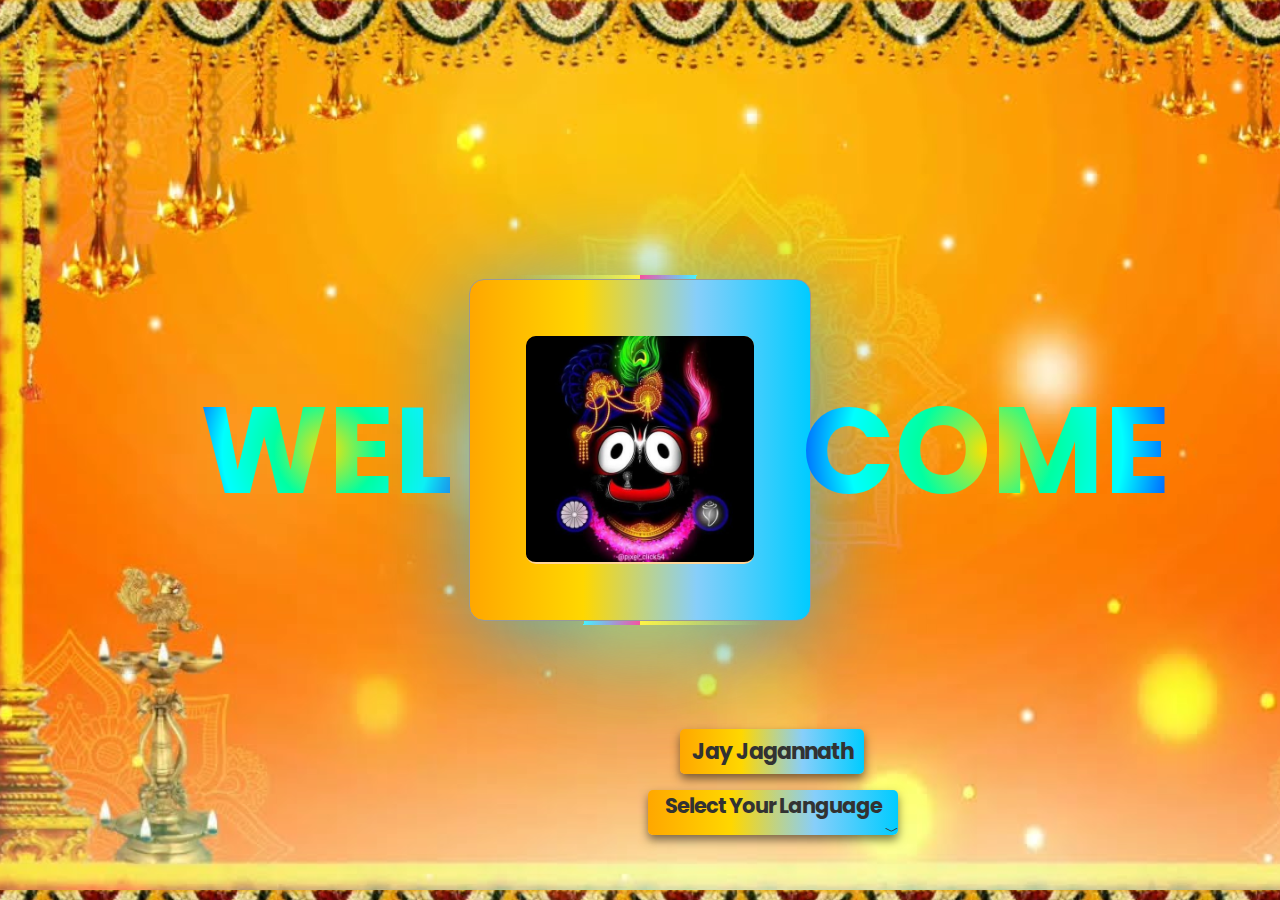
<file: index.html>
<!DOCTYPE html>
<html lang="en">
<head>
  <meta charset="UTF-8" />
  <meta name="viewport" content="width=device-width, initial-scale=1.0" />
  <title>Jay Jagannath</title>
  <link rel="stylesheet" href="web1.css" />
</head>
<body background="jaga2.png">
  <header class="h1"><h1>WEL</h1></header>

  <div class="box">
    <div class="boxinside">
      <img src="jaga1.jpg" alt="Jagannath" />
    </div>
  </div>

  <button class="button" id="startButton"><h1>Jay Jagannath</h1></button>
  <div id="flowerContainer"></div>

  <button class="select">
    <label for="touch">
      <span><h2>Select Your Language</h2></span>
    </label>
    <input type="checkbox" id="touch" />
    <ul class="slide">
      <li><a href="web4.html">ଓଡ଼ିଆ</a></li>
      <li><a href="web3.html">हिंदी</a></li>
      <li><a href="web2.html">English</a></li>
    </ul>
  </button>

  <header class="h2"><h1>COME</h1></header>

  <script>
    // Orientation alert for mobile portrait
    window.addEventListener("load", () => {
      if (window.innerHeight > window.innerWidth) {
        alert("For best experience, please rotate your phone to landscape mode.");
      }
    });

    // Flower animation
    const flowerContainer = document.getElementById("flowerContainer");
    const startButton = document.getElementById("startButton");
    const flowers = ["🌸", "🌺", "💮", "🏵️"];

    startButton.addEventListener("click", () => {
      for (let i = 0; i < 40; i++) {
        const flower = document.createElement("div");
        flower.classList.add("flower");
        flower.innerText = flowers[Math.floor(Math.random() * flowers.length)];
        flower.style.left = Math.random() * 100 + "vw";
        flower.style.animationDuration = 3 + Math.random() * 2 + "s";
        flower.style.fontSize = 24 + Math.random() * 20 + "px";
        flowerContainer.appendChild(flower);

        setTimeout(() => flower.remove(), 6000);
      }
    });
  </script>
</body>
</html>
</file>
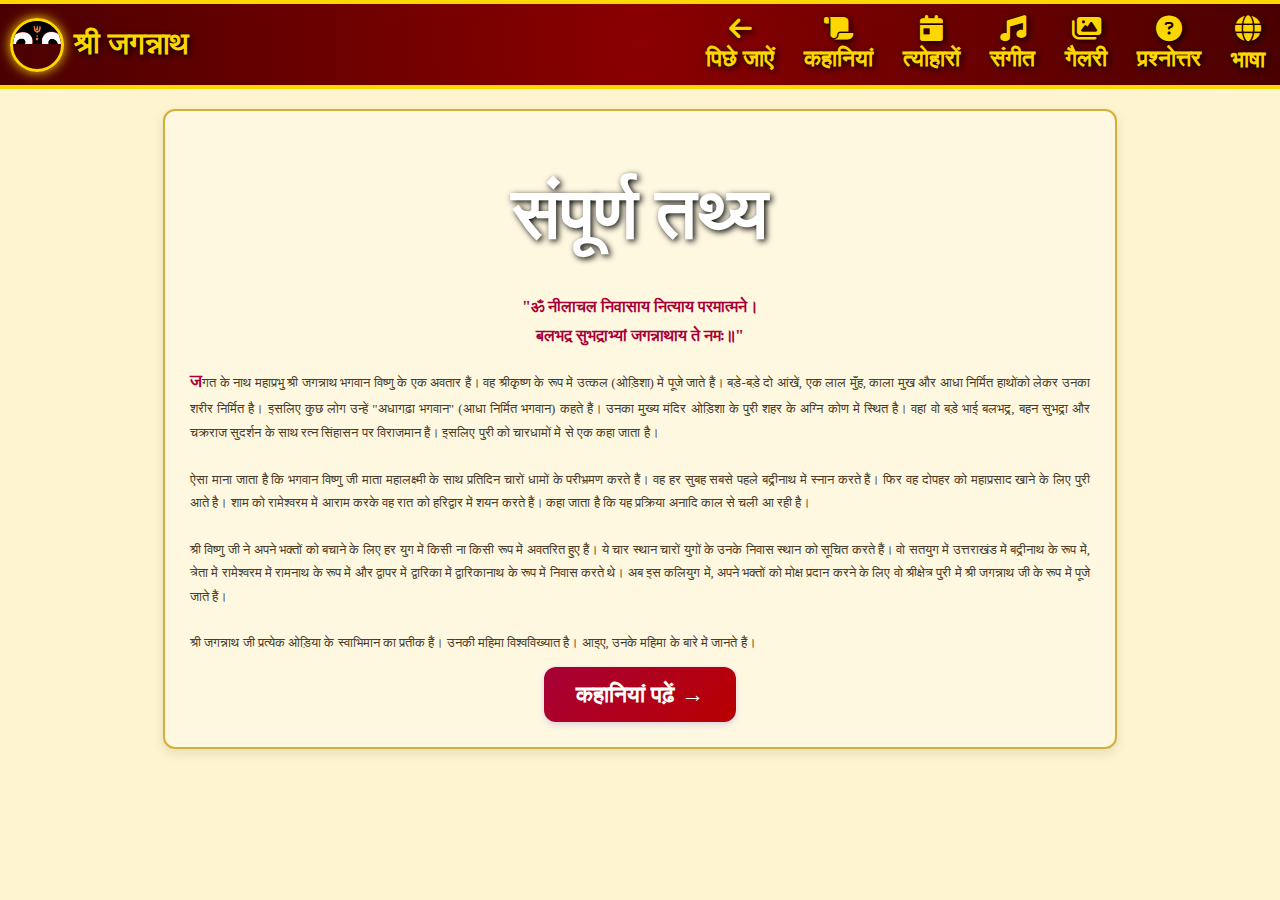
<file: web10.html>
<!DOCTYPE html>
<html>
    <head>
        <title>10th Web</title>
        <style>

            * {
  -webkit-tap-highlight-color: transparent;
}

        body {
            margin: 0;
            font-family:Cambria, Cochin, Georgia, Times, 'Times New Roman';
            background-color: #fff4d0;
            color: #333;
            padding: 0;
            height: 100%;
        }

        .about-section h1 {
            background-size: cover;
            background-position: center;
            height: 61px;
            display: flex;
            flex-direction: column;
            justify-content: center;
            align-items: center;
            color: rgb(255, 255, 255);
            text-shadow: 2px 2px 5px #000000;
            font-size: 4em;
            text-shadow: 2px 2px 6px #000;  
        }
    </style>
    </head>
    <center><body>

<link rel="stylesheet" href="https://cdnjs.cloudflare.com/ajax/libs/font-awesome/6.4.0/css/all.min.css">
         <nav class="golden-navbar">
          <div class="left-section">
            <img src="jaga3.png" alt="Jagannath Logo" class="logo">
            <span class="logo-text">श्री जगन्नाथ</span>
          </div>
          <ul class="right-section">
            <li><a href="web4.html"><i class="fa fa-arrow-left"></i><span>पिछे जाऐं</span></a></li>
            <li><a onclick="toggleParagraph()"><i class="fa fa-scroll"></i><span>कहानियां</span></a></li>
            <li><a href="#"><i class="fa fa-calendar-day"></i><span>त्योहारों</span></a></li>
            <li><a href="web12.html"><i class="fa fa-music"></i><span>संगीत</span></a></li>
            <li><a href="#"><i class="fa fa-images"></i><span>गैलरी</span></a></li>
            <li><a href="#"><i class="fa fa-question-circle"></i><span>प्रश्नोत्तर</span></a></li>
            <li><button id="lang-btn" class="lang-btn"><a><i class="fa fa-globe"></i><span>भाषा</a></span></button></li>
          </ul>
        </nav>

        <div class="lang-popup" id="lang-popup">
    <div class="popup-content">
      <h3>🌺 भाषा बदलें</h3>
      <div class="popup-options">

        <button onclick="location.href='web8.html'">ଓଡ଼ିଆ</button>
        <button onclick="location.href='web9.html'">English</button>
          
      </div>
    </div>
  </div>

  <script>
    const langBtn = document.getElementById("lang-btn");
    const popup = document.getElementById("lang-popup");

    langBtn.addEventListener("click", () => {
      popup.classList.toggle("show");
    });

    window.addEventListener("click", function(e) {
      if (!popup.contains(e.target) && !langBtn.contains(e.target)) {
        popup.classList.remove("show");
      }
    });
  </script>
        
        <!-- CSS -->
        <style>

        .golden-navbar {
          background: linear-gradient(90deg, #8f0000, rgb(116, 0, 0));
          background: radial-gradient(circle, #8B0000, #4b0000);
          border-top: 4px solid gold;
          border-bottom: 4px solid gold;
          padding: 12px 0;
          display: flex;
          justify-content: space-between;
          align-items: center;
        }
        
        .left-section {
          display: flex;
          align-items: center;
        }
        
        .left-section .logo {
          width: 48px; /* Adjust the size of the logo */
          height: auto;
          margin-right: 10px; /* Space between logo and text */
          margin-left: 10px;
          border: 3px solid gold;
          border-radius: 50%;
          box-shadow: 0 0 12px gold;
          object-fit: cover;
          text-shadow: 2px 2px 6px #000;
        }
        
        .left-section .logo-text {
          color: #ffd700;
          font-size: 30px;
          font-weight: bold;
          text-shadow: 0 0 8px gold;
          text-shadow: 2px 2px 6px #000;
        }
        
        .golden-navbar ul {
          list-style: none;
          margin: 0;
          padding: 0;
          display: flex;
        }
        
        .golden-navbar li {
          display: inline-block;
          margin: 0 15px;
        }
        
        .golden-navbar a {
          color: #ffd700;
          font-size: 23px;
          font-weight: bold;
          text-decoration: none;
          transition: 0.3s ease;
          text-align: center;  /* Center the text */
          display: flex;
          flex-direction: column;
          align-items: center;
          text-shadow: 2px 2px 6px #000;
        }
        
        .golden-navbar a i {
          font-size: 26px;
          margin-bottom: 4px;
          display: block;
          text-shadow: 2px 2px 6px #000;
        }
        
        .golden-navbar a:hover {
          color: #ffffff;
          text-shadow: 0 0 10px #ffd700;
          text-shadow: 2px 2px 6px #000;
        }

.lang-btn {
  background-color: transparent;
  padding: 0;
  border-radius: 20px;
  font-weight: bold;
  border: none;
  cursor: pointer;
  transition: all 0.3s;
}

 /* Bottom Pop-Up */
    .lang-popup {
      position: fixed;
      bottom: -100%;
      left: 50%;
      transform: translateX(-50%);
      width: 50vw;
      background: rgba(255, 255, 255, 0.2);
      backdrop-filter: blur(14px);
      box-shadow: 0 8px 20px rgba(0,0,0,0.3);
      border-radius: 20px 20px 0 0;
      padding: 50px 20px;
      transition: bottom 0.4s ease;
      z-index: 999;
    }

    .lang-popup.show {
      bottom: 0;
    }

    .popup-content {
      text-align: center;
      font-size: 37px;
      color: #000;
      line-height: 2;
      padding-bottom: 10px;
    }

    .popup-content h3 {
      font-size: 48px;
      margin-top: 0px;
      margin-bottom: 23px;
    }

    .popup-options {
      display: flex;
      flex-direction: column;
      gap: 12px;
    }

    .popup-options button {
      background-color: #e9af00;
      color: white;
      border: none;
      padding: 12px;
      border-radius: 10px;
      font-weight: bold;
      font-size: 37px;
      cursor: pointer;
      transition: background 0.3s;
    }

    .popup-options button:hover {
      background-color: #916c00;
    }
        
        </style>

        <div class="about-section">
          <h1>संपूर्ण तथ्य</h1>
        <h3>"ॐ नीलाचल निवासाय नित्याय परमात्मने।<br>
              बलभद्र सुभद्राभ्यां जगन्नाथाय ते नमः॥"</h3>

<p> जगत के नाथ महाप्रभु श्री जगन्नाथ भगवान विष्णु के एक अवतार हैं। वह श्रीकृष्ण के रूप में उत्कल (ओड़िशा) में पूजे जाते हैं। बड़े-बड़े दो आंखें, एक लाल मुँह, काला मुख और आधा निर्मित हाथोंको लेकर उनका शरीर निर्मित है। इसलिए कुछ लोग उन्हें "अधागढ़ा भगवान" (आधा निर्मित भगवान) कहते हैं। उनका मुख्य मंदिर ओड़िशा के पुरी शहर के अग्नि कोण में स्थित है। वहां वो बड़े भाई बलभद्र, बहन सुभद्रा और चक्रराज सुदर्शन के साथ रत्न सिंहासन पर विराजमान हैं। इसलिए पुरी को चारधामों में से एक कहा जाता है।<br><br>

ऐसा माना जाता है कि भगवान विष्णु जी माता महालक्ष्मी के साथ प्रतिदिन चारों धामों के परीभ्रमण करते हैं। वह हर सुबह सबसे पहले बद्रीनाथ में स्नान करते हैं। फिर वह दोपहर को महाप्रसाद खाने के लिए पुरी आते है। शाम को रामेश्वरम में आराम करके वह रात को हरिद्वार में शयन करते हैं। कहा जाता है कि यह प्रक्रिया अनादि काल से चली आ रही है।<br><br>

श्री विष्णु जी ने अपने भक्तों को बचाने के लिए हर युग में किसी ना किसी रूप में अवतरित हुए हैं। ये चार स्थान चारों युगों के उनके निवास स्थान को सूचित करते हैं। वो सतयुग में उत्तराखंड में बद्रीनाथ के रूप में, त्रेता में रामेश्वरम में रामनाथ के रूप में और द्वापर में द्वारिका में द्वारिकानाथ के रूप में निवास करते थे। अब इस कलियुग में, अपने भक्तों को मोक्ष प्रदान करने के लिए वो श्रीक्षेत्र पुरी में श्री जगन्नाथ जी के रूप में पूजे जाते हैं।<br><br>
    
श्री जगन्नाथ जी प्रत्येक ओड़िया के स्वाभिमान का प्रतीक हैं। उनकी महिमा विश्वविख्यात है। आइए, उनके महिमा के बारे में जानते हैं।</p>

<button onclick="toggleParagraph()" class="custom-button">
  <span class="button-content">
    <span class="button-text">कहानियां पढ़ें  →</span>
  </span>
  <span class="button-background"></span>
</button>

<style>
    /* From Uiverse.io by SamiBouchareb */ 
/* Modern, clean button styling */
.custom-button {
  position: relative;
  padding: 14px 32px;
  border: none;
  border-radius: 12px;
  cursor: pointer;
  overflow: hidden;
  font-family: "Inter", sans-serif;
  isolation: isolate;
}

.button-content {
  position: relative;
  z-index: 1;
  display: flex;
  align-items: center;
  gap: 8px;
  font-size: 23px;
  font-weight: 600;
  color: #fff;
  transition: transform 0.2s ease;
}

.button-background {
  position: absolute;
  inset: 0;
  background: linear-gradient(135deg, #a70037 0%, #b90000 100%);
  transition: all 0.3s ease;
}

/* Hover effects */
.custom-button:hover .button-content {
  transform: translateY(-1px);
}

.custom-button:hover .button-icon {
  transform: translateX(4px);
}

.custom-button:hover .button-background {
  transform: scale(1.05);
  filter: brightness(1.1);
}

/* Active effects */
.custom-button:active .button-content {
  transform: translateY(1px);
}

.custom-button:active .button-background {
  transform: scale(0.98);
  filter: brightness(0.95);
}

/* Focus styles */
.custom-button:focus-visible {
  outline: 2px solid #4f46e5;
  outline-offset: 2px;
}

/* Add subtle shadow */
.custom-button {
  box-shadow:
    0 2px 4px rgba(79, 70, 229, 0.1),
    0 4px 8px rgba(79, 70, 229, 0.1),
    0 -1px 2px rgba(79, 70, 229, 0.05);
  transition: all 0.3s ease;
}

.custom-button:hover {
  box-shadow:
    0 4px 8px rgba(79, 70, 229, 0.2),
    0 8px 16px rgba(79, 70, 229, 0.2),
    0 -2px 4px rgba(79, 70, 229, 0.1);
}

/* Optional: Add a subtle shine effect */
@keyframes shine {
  from {
    transform: translateX(-100%) rotate(45deg);
  }
  to {
    transform: translateX(100%) rotate(45deg);
  }
}

.custom-button::after {
  content: "";
  position: absolute;
  top: 0;
  left: 0;
  width: 50%;
  height: 100%;
  background: linear-gradient(
    to right,
    transparent,
    rgba(255, 255, 255, 0.1),
    transparent
  );
  transform: translateX(-100%) rotate(45deg);
  z-index: 1;
}

.custom-button:hover::after {
  animation: shine 1s ease;
}

</style>
<script>
  function toggleParagraph() {
    var content = document.getElementById("hidden-content");
    if (content.style.display === "none") {
      content.style.display = "block";
    } else {
      content.style.display = "none";
    }
       document.getElementById("hidden-content").scrollIntoView({ behavior: "smooth" });
  }
</script>

<div id="hidden-content" style="display: none; margin-top: 20px;">
  <style>
   .about-section h3 {
            text-align: center;
            color: #a70037;
            font-weight: bold;
       font-size: 16px;
        }

        .about-section {
            background: #fff8e1;
            border: 2px solid #d4af37;
            border-radius: 12px;
            padding: 25px;
            margin: 20px auto;
            width: 90%;
            max-width: 900px;
            box-shadow: 0 4px 12px rgba(0, 0, 0, 0.1);
            line-height: 1.8;
            font-size: 18px;
        }

        .about-section p, b,
      .p {
            text-align: justify;
            font-size: 13px;
        }

b {
text-align: start;
}
      
        .about-section p::first-letter {
            font-size: 130%;
            font-weight: bold;
            color: #a70037;
        }

        .about-section h2 {
          color: #a70037;
            font-size: 19px;
        }

      h2 {
      cursor: pointer;
      background: linear-gradient(135deg, #a70037 0%, #b90000 100%);
      color: white;
      padding: 15px 20px 37px;
      border-radius: 10px;
      box-shadow: 0 4px 6px rgba(0, 0, 0, 0.2);
      transition: background 0.4s ease, transform 0.3s ease;
      height: 16px;
      text-align: center;
    }

    h2:hover {
      transform: scale(1.02);
    }

    #hidden-content1, #hidden-content2 {
      display: none;
      margin-top: 20px;
      padding: 20px;
      background: #fff5e6;
      border-left: 5px solid #ffb300;
      border-radius: 8px;
      box-shadow: 0 3px 6px rgba(0, 0, 0, 0.1);
      line-height: 1.8;
      transition: all 0.5s ease-in-out;
    }

    #hidden-content1.show, #hidden-content2.show {
      display: block;
      animation: fadeIn 0.6s ease-in-out;
    }

    @keyframes fadeIn {
      from { opacity: 0; transform: translateY(-10px); }
      to   { opacity: 1; transform: translateY(0); }
    }

  h2 {
    background: #f3d98d;
    padding: 16px 22px 56px;
    margin: 20px 0 10px;
    cursor: pointer;
    border-radius: 10px;
    box-shadow: 0 3px 7px rgba(91, 62, 15, 0.3);
    user-select: none;
    color: #6a4f13;
  }

  /* Content Box */
  .content {
    display: none;
    background: #fff5e6;
    border-left: 5px solid #c7a55a;
    padding: 18px 24px;
    border-radius: 0 12px 12px 12px;
    margin-bottom: 25px;
    box-shadow: 0 2px 8px rgba(199, 165, 90, 0.25);
    font-size: 1.1rem;
  }

  /* Paragraph styling */
  p {
    margin: 0 0 12px;
    color: #4a3c2a;
  }
</style>


  <h2 onclick="toggleParagraph1()" style="color: #a70037; font-size: 37px;">श्री जगन्नाथ : एक अद्भुत रूप का परिचय</h2>
  <script>
  function toggleParagraph1() {
    var content = document.getElementById("hidden-content1");
    if (content.style.display === "none") {
      content.style.display = "block";
    } else {
      content.style.display = "none";
    }
      document.getElementById("hidden-content1").scrollIntoView({ behavior: "smooth" });
  }
</script>
<div id="hidden-content">
<div id="hidden-content1" style="display: none; margin-top: 20px;">
  <p>
भगवान जगन्नाथ के प्रकट होने के पीछे एक कहानी। यह द्वापर युग की बात है। एक दिन, जब भगवान कृष्ण सो रहे थे, उनकी दोनों पत्नियाँ, देवी रुक्मिणी और देवी सत्यभामा, भगवान के पास बैठी थीं। वे जानना चाहते थे कि भगवान कृष्ण जागने के बाद सबसे पहले किसका नाम पुकारेंगे। वे चाहते थे कि प्रभु आज सबसे पहले उनका नाम लें। लेकिन जब श्री कृष्ण जागे तो उन्होंने सबसे पहले राधारानी का नाम पुकारा।<br><br>

उन दोनों ने कभी भी राधा कृष्ण के बारे में पूरी कहानी नहीं सुनी थी। इसलिए वे माता रोहिणी के पास गए और उनसे राधा कृष्ण की लीलाओं के बारे में बताने को कहा। माता रोहिणी ने सोचा यदि कृष्ण और बलराम यह बात सुनेंगे तो वे वृंदावन लौट जाएंगे। इसलिए उन्होंने देवी सुभद्रा को दरवाजे पर पहरा देने को कहा। माता रोहिणी ने उन्हें राधा और कृष्ण की अनमोल प्रेम कहानी सुनानी शुरू की।<br><br>

कुछ देर बाद कृष्ण और बलराम भी वहाँ पहुँच गये। देवी सुभद्रा यह कथा सुनकर इतनी मंत्रमुग्ध हो गईं थी कि उन्हें उनके आगमन का पता ही नहीं चला। वे शब्द इतने मधुर थे कि तीनों भाई-बहन उन प्रेमपूर्ण कथा को सुनकर पिघलने लगे।<br><br>

उस समय देवर्षि नारद उस मार्ग से गुजर रहे थे। भगवान को ऐसी अवस्था में देखकर वह भी मंत्रमुग्ध हो गये और उनके दर्शन के लिए आये। देवर्षि के आते ही माता रोहिणी की नज़र त्रिमूर्ति पर पड़ी। भगवान के इस रूप को देखकर सभी लोग अधिक आकर्षित हुए। देवर्षि ने भगवान से प्रार्थना की कि वे समस्त संसार को उनके इस रूप के दर्शन करने का अवसर प्रदान करें। तब भगवान कृष्ण ने कहा कि कलियुग में वो तीनों इसी रूप में पूजे जायेंगे।<br><br>

इसलिए जगन्नाथ जी को आधा निर्मित भगवान कहना गलत हैं। उनकी हाथ अधूरा नहीं है, वह असीमित है, जिसकी कोई सीमा नहीं है। उन्होंने सबको गले लगाने के लिए अपनी बाहें अनंत दूरी तक फैला रखी हैं। वह अपूर्ण के भीतर पूर्ण है, आकार के भीतर निराकार है। उनकी न तो कोई आदि है, न ही कोई अंत। उनकी यह अपूर्णता ही उन्हें पूर्णता प्रदान करती है। वह प्रेम और भक्ति का प्रतीक जगत के नाथ श्री जगन्नाथ है।</p></div>

    <h2 onclick="toggleParagraph2()" style="color: #a70037; font-size: 37px;">श्री मन्दिर : भक्त और भगवान का पवित्र मिलन स्थल</h2>
<script>
  function toggleParagraph2() {
    var content = document.getElementById("hidden-content2");
    if (content.style.display === "none") {
      content.style.display = "block";
    } else {
      content.style.display = "none";
    }
      document.getElementById("hidden-content2").scrollIntoView({ behavior: "smooth" });
  }
</script>
<div id="hidden-content2" style="display: none; margin-top: 20px;">
  <p>
पुरी में स्थित श्री जगन्नाथ जी की मुख्य मंदिर "श्री मंदिर" (बड़ा देउल) के नाम से जाना जाता है। यह मंदिर समुद्र किनारे स्थित नीलगिरि पर्वत पर निर्मित होने के कारण इस स्थान को नीलाचल भी कहा जाता है। प्राचीन शास्त्रों और पुराणों के अनुसार, ऐसा माना जाता है कि एक समय में वहाँ नीलगिरि नामक एक ऊँचा पर्वत था। लेकिन अब वह पर्वत नहीं है। कालचक्र और प्राकृतिक परिवर्तनों के कारण वह लुप्त हो चुका है। इस मंदिर की ऊँचाई ६५ मीटर (२१४ फीट) है। यह मंदिर पुरी के लगभग ४,००,००० वर्ग फुट (३७,००० वर्ग मीटर) भूमि पर निर्मित है। इसे भारत के सबसे ऊँचे मंदिरों में से एक माना जाता है।<br><br>

इस मंदिर के शिखर पर एक विशाल चक्र है, जिसे नीलचक्र कहा जाता है। नीलचक्र के ऊपर उड़ने वाले ध्वज को पतितपावन ध्वज कहा जाता है। ऐसा माना जाता है कि केवल इस नीलचक्र और पतितपावन ध्वज के दर्शन मात्र से सभी दुख दूर हो जाते हैं। श्री मंदिर में प्रवेश करने के लिए इसके चारों ओर चार मुख्य द्वार हैं। पूर्व द्वार को सिंहद्वार, पश्चिम द्वार को व्याघ्रद्वार, उत्तर द्वार को हस्तिद्वार, और दक्षिण द्वार को अश्वद्वार कहा जाता है।<br><br>

श्री मंदिर को शत्रुओं के आक्रमण से सुरक्षित रखने के लिए एक प्राचीर (दीवार) मंदिर परिसर को चारों ओर से घेरी हुई है। इस प्राचीर को मेघनाद प्राचीर कहा जाता है। मेघनाद प्राचीर श्रीमंदिर की बाहरी प्राचीर है, जिसकी ऊँचाई लगभग २० फीट (६ मीटर) है।<br><br>

सिंहद्वार के सामने एक विशाल स्तंभ पर पक्षीराज गरुड़ के बड़े भाई अरुण  विराजमान हैं। इसलिए इसे अरुण स्तंभ कहा जाता है। इसकी ऊँचाई लगभग ११ मीटर (३६ फीट) है। यह स्तंभ पहले कोणार्क सूर्य मंदिर में स्थित था। मराठा शासकों ने इसे वहाँ से लाकर श्री मंदिर के सामने स्थापित किया था।<br><br>

सिंहद्वार के ऊपर द्वारपाल के रूप में विराजमान हैं श्री जगन्नाथ जी की पत्नी स्वयं माँ महालक्ष्मी। उन्हें माँ अन्नपूर्णा भी कहा जाता है। उनके दोनों ओर उनके दासियाँ भी शोभा पाते हैं। लक्ष्मी जी की एक और नाम है श्री। जहाँ भी माँ लक्ष्मी होती हैं, वह स्थान सुख और समृद्धि से भर जाता है। इसलिए माँ लक्ष्मी के नाम पर इस मंदिर का नाम श्री मंदिर और उस स्थान का नाम श्रीक्षेत्र पड़ा।<br><br>

पहले सिंहद्वार के ऊपर दशावतारों की मूर्तियाँ शोभायमान थीं, लेकिन विष्णु जी के नवम अवतार को लेकर मतभेद होने के कारण अब उन मूर्तियों को हटा दिया गया है। श्रीमद्भागवत पुराण जैसे कुछ महान ग्रंथ भगवान बुद्धदेव को विष्णु जी के नवम अवतार मानते हैं, जबकि कुछ लोग श्री जगन्नाथ जी को विष्णु जी के नवम अवतार मानते हैं। इस विषय में अब तक कोई स्पष्ट प्रमाण नहीं मिला है।<br><br>

केवल सनातन धर्मावलंबियों को ही श्रीमंदिर में प्रवेश की अनुमति है। अनेक गरीब, अस्पृश्य और अन्य धर्मों के लोग मंदिर में प्रवेश नहीं कर सकते। उनके लिए सिंहद्वार के बाएं ओर महाप्रभु की प्रतिछवि श्री पतितपावन जी पूजे जाते हैं।<br><br>

सिंहद्वार पार करने के बाद बाईस सीढ़ियाँ (बाईस पाहाच) पार करनी पड़ती है। ये सीढ़ियाँ बाईस अक्षरों से बने एक मंत्र का प्रतिनिधित्व करते हैं। वो मंत्र है:- 
<center><b>"श्रीकृष्ण गोविंद हरे मुरारी,<br>
हे नाथ नारायण वासुदेव।"<br></b></center>

<div class = "p">इसके तीसरे सीढ़ि पर धर्मराज यम एक शिला पर विराजमान हैं, जिसे यमशिला कहा जाता है। ऐसा माना जाता हैं की मंदिर में प्रवेश के समय इस शिला पर पाँव रखने से व्यक्ति के सभी पाप धुल जाते हैं, लेकिन मंदिर से लौटते समय इस पर पाँव रखने से व्यक्ति सभी पापों का भागी बनता है।<br><br>

बाईस पाहाच के बाएं ओर महाप्रभुओं के स्नानमंडप और आनंद बाज़ार स्थित है और दक्षिण ओर चहानी मंडप और मंदिर की रसोईशाला है। यह रसोईशाला भारत की सबसे बड़ी रसोईशाला है। यहाँ प्रतिदिन ६० प्रकार के पौठी और ५६ प्रकार के भोग महाप्रभु के लिए बनाए जाते हैं। इन्हें महाप्रसाद कहा जाता है। स्नान मंडप के पास एक गुप्त स्थान पर सुनाकुआं (सोने का कुआं) स्थित है। स्नान यात्रा के अवसर पर, इसी पवित्र कुएं के जल से महाप्रभुओं के स्नान कराया जाता है।<br><br>

बाईस पाहाच से आगे बढ़ने पर कूर्म प्राचीर पड़ती है, जिसे श्रीमंदिर का भीतर प्राचीर (अंतः प्राचीर) कहा जाता है। इसकी ऊँचाई लगभग ८ मीटर (२६ फीट) है। कूर्म प्राचीर और मेघनाद प्राचीर के बीच के भाग को बाहरी बेढ़ा कहा जाता है। इस बेढ़ा में, हस्ती द्वार के बाएं तरफ कोइली बैकुंठ (कोयल बैकुंठ) स्थित है। नवकलेवर के समय, महाप्रभुओं के पुराने दारु बिग्रहों को यहीं समाधि दी जाती है। ऐसा कहा जाता है कि भगवान जगन्नाथ जी ने यहां कोयल के रूप में देवी लक्ष्मी को दर्शन दिये थे। इसलिए, इसका नाम कोइली बैकुंठ (कोयल बैकुंठ) पड़ा।<br><br>

कूर्म प्राचीर और बड़ा देउल के बीच स्थित स्थान को भीतर बेढ़ा कहा जाता है। इस बेढ़ा में श्री मंदिर के दक्षिण ओर कल्पवृक्ष, मुक्ति मंडप और रोहिणी कुंड स्थित हैं। ऐसा विश्वास किया जाता है कि यह कल्पवृक्ष सत्य युग से ही यहाँ स्थित है। कहा जाता है कि महाप्रलय के समय ऋषि मार्कंडेय ने इस वृक्ष की जड़ों में आश्रय लेकर अपनी रक्षा की थी। यह भी माना जाता है कि यहाँ स्थित रोहिणी कुंड पाताल लोक से जुड़ा हुआ है, इसलिए इसके जल को कभी बाहर आता हुआ नहीं देखा जाता। नवकलेवर के समय इस कुंड के जल बाहर आता है और इसी जल से महाप्रभुओं के पुराने दारु विग्रहों को स्नान कराया जाता है।<br><br>

श्री मंदिर के भीतर बेढ़ा में लगभग 120 छोटे-बड़े मंदिर स्थित हैं। उनमें से कुछ प्रमुख मंदिर हैं:–<br>
    
१. विमला देवी मन्दिर<br>

२. लक्ष्मी देवी मन्दिर<br>

३. अभय नृसिंह मन्दिर<br>

४. सरस्वती देवी मन्दिर<br>

५. सिद्ध गणेश मन्दिर<br>

६. पातालेश्वर मन्दिर<br>

७. मार्कण्डेश्वर मन्दिर<br>

८. सूर्य मन्दिर<br>

९. चक्र नारायण मन्दिर<br>

१०. सत्यनारायण मन्दिर<br>

११. महावीर (हनुमान) मन्दिर<br>

१२. पंच पाण्डव मन्दिर<br>

१३. कांची गणेश मन्दिर<br>

१४. बाट गणेश मन्दिर<br>

१५. रामचन्द्र मन्दिर<br>

१६. काशी विश्वनाथ मन्दिर<br>

१७. अनन्त वासुदेव (अनन्त पुरुषोत्तम) मन्दिर<br>

१८. सर्वमंगला मन्दिर<br>

१९. भुवनेश्वरी (पंचशक्ति) मन्दिर<br>

२०. अग्नेश्वर मन्दिर<br>

२१. काल भैरव मन्दिर<br>

२२. महालक्ष्मी मन्दिर<br>

२३. नवग्रह मन्दिर<br>

२४. क्षेत्रपाल मन्दिर<br>

२५. यज्ञ नरसिंह (मुक्त नरसिंह) मन्दिर<br>

२६. कानपटा हनुमान मन्दिर<br>

२७. क्षीरचोरा गोपीनाथ मन्दिर<br>

२८. नीलमाधव मन्दिर<br>

२९. बेद काली मन्दिर<br>

३०. तपस्वी हनुमान मन्दिर<br>

३१. ऐशानेश्वर मन्दिर<br>
    
३२. लोकेश्वर मन्दिर<br>

३३. फते महावीर (फते हनुमान) मन्दिर<br>

३४. नागेश्वर मन्दिर<br>

३५. विजया देवी मन्दिर<br>

३६. चैतन्य महाप्रभु मन्दिर<br>

३७. दक्षिण काली मन्दिर<br>

३८. आदि नृसिंह मन्दिर<br>

३९. टोता गणेश मन्दिर<br>

४०. वज्रेश्वरी मन्दिर<br>

४१. अट्टला देवी मन्दिर<br>

४२. पार्श्व देवी मन्दिर<br><br>

भगवान श्री जगन्नाथ और अन्य मूर्तियों मूर्तियों के दर्शन करने से पहले भक्तों को मंदिर के अंदर तीन मंडपों को पार करना होता है।<br>

<b>१. भोगमंडप:</b> यहाँ रसोईघर से आए हुए भोग को सबसे पहले चतुर्धा मूर्तियों को अर्पित किया जाता है। इसके बाद, उसी भोग को माता विमला के चरणों में समर्पित करके उसे महाप्रसाद घोषित किया जाता है।<br>

<b>२. नाटमंडप:</b> यह मंदिर का रंगमंच की तरह एक विशेष भाग है। त्योहारों एवं विशेष अवसरों पर यहाँ नृत्य, संगीत और सांस्कृतिक कार्यक्रम आयोजित होते हैं।<br>

<b>३. जगमोहन:</b> इसे दर्शन मंडप भी कहा जाता है। यह मुख्य मंडप है, जहाँ भक्तगण खड़े होकर भगवान जगन्नाथ और अन्य मूर्तियों के दर्शन करते हैं।<br><br>

श्री मंदिर का सबसे पवित्र भाग है बड़ा देउल। इस बड़े देउल के अंदर के भाग को गर्भगृह कहा जाता है। यह श्री मंदिर का सबसे पवित्र और गुप्त स्थान है, जहाँ स्वयं जगत के नाथ भगवान श्री जगन्नाथ, प्रभु बलभद्र, माता सुभद्रा और श्री सुदर्शन जी रत्नसिंहासन पर दारु विग्रह (काष्ठ मूर्ति) के रूप में विराजमान हैं।<br><br>

गर्भगृह के बाएं ओर एक गुप्त कोठरी है, जहाँ चतुर्धा मूर्तियों के रत्नों और आभूषणों को सुरक्षित रखा गया है। इस कोठरी को ही रत्नभंडार कहा जाता है। ऐसा विश्वास किया जाता है कि नाग (सर्प) देवी विमला के आदेश पर रत्न भंडार की सुरक्षा करते हैं। सामान्य भक्तों को गर्भगृह में प्रवेश की अनुमति नहीं होती। केवल मंदिर प्रशासन समिति के निर्धारित अधिकारियों को ही इस गुप्त कक्ष में प्रवेश करने की अनुमति होती है।<br><br>

    </div></p>
</div>
    
<p>पुरी सिर्फ़ श्री मंदिर के लिए ही प्रसिद्ध नहीं है, श्री मंदिर के अलावा भी पुरी में कई और दर्शनीय स्थल हैं। श्री मंदिर से ३ किलोमीटर दूर एक और मंदिर है। इसका नाम है श्री गुंडिचा मंदिर। इस गुंडिचा मंदिर को महाप्रभु श्री जगन्नाथ जी के जन्मस्थान कहा जाता है। श्री मंदिर से गुंडिचा मंदिर तक ३ किलोमीटर लंबे रास्ते को बड़डांड (बड़ी सड़क) कहते हैं।<br><br>

श्री मंदिर और गुंडिचा मंदिर के बीच में एक और मंदिर है जिसे मौसी मैय्या मंदिर (अर्धशोषिनी मंदिर) कहते हैं। समुद्र ने कई बार श्री मंदिर को डुबाने की कोशिश की थी। एक बार जब समुद्र श्री मंदिर की ओर बढ़ रहा था, तो मौसी अर्धशोषिनी ने उसका आधा पानी सोख लिया था। उस दिन से उनका नाम अर्धशोषिनी हो गया और वे महाप्रभु की मौसी मैय्या के नाम से जानी जाने लगीं। कहा जाता है कि जब श्री जगन्नाथ और श्री बलभद्र लक्ष्मी के श्राप के कारण १२ साल तक भूखे-प्यासे इधर-उधर भटक रहे थे, तब देवी सुभद्रा ने मौसी अर्धशोषिनी की शरण ली थी।<br><br>

</p>
</div>
    </body></center>
</html>
</file>
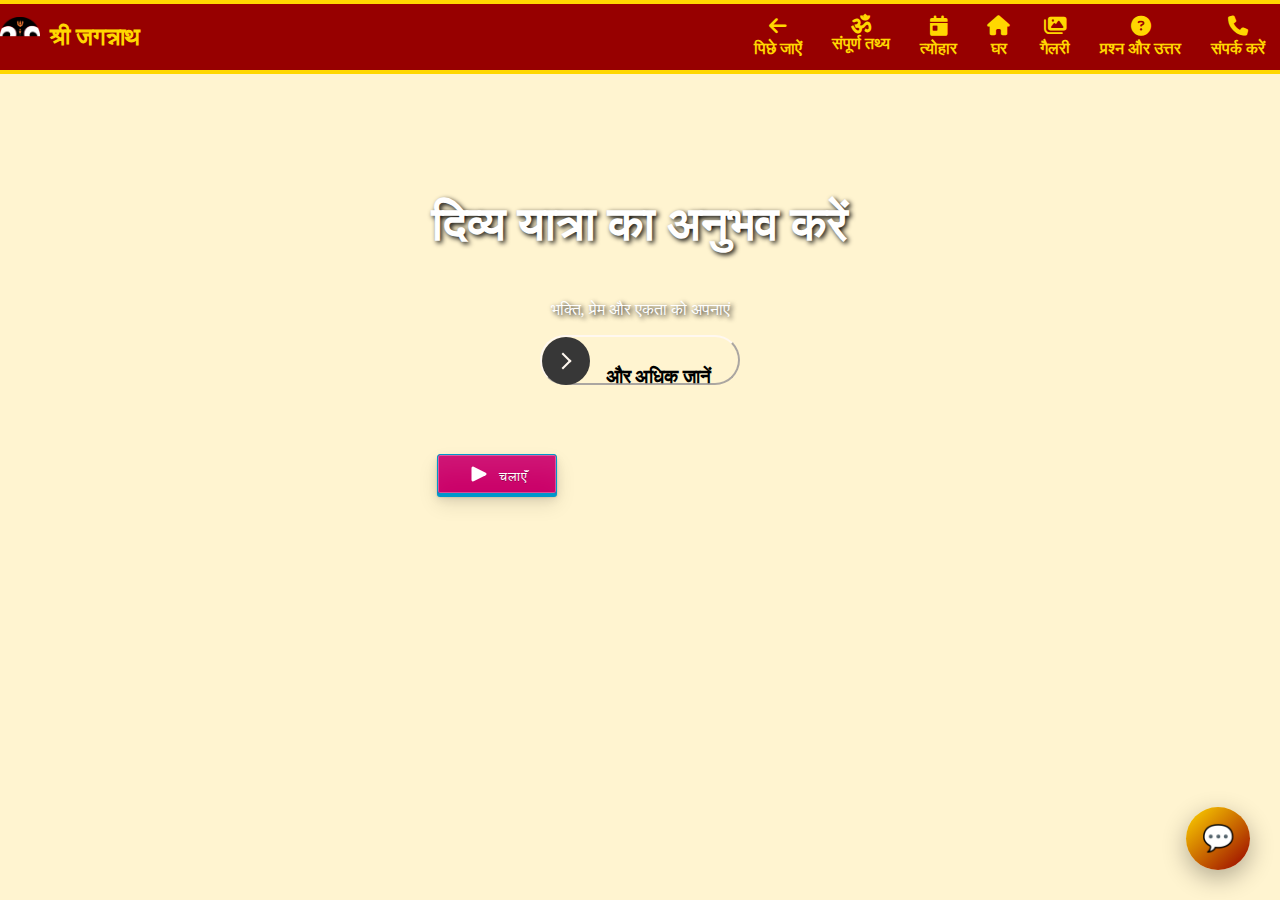
<file: web4.html>
<!DOCTYPE html>
<html>
    <head>
        <title>4th Web</title>
        <style>
        body {
            margin: 0;
            font-family:Cambria, Cochin, Georgia, Times, 'Times New Roman';
            background-color: #fff4d0;
            color: #333;
            padding: 0;
            height: 100%;
        }
        img {
        object-fit: fill;
        }
        .hero {
            background-size: cover;
            background-position: center;
            height: 400px;
            display: flex;
            flex-direction: column;
            justify-content: center;
            align-items: center;
            color: rgb(255, 255, 255);
            text-shadow: 2px 2px 5px #000000;
        }
        .hero h1 {
            font-size: 3em;
        }

        button.learn-more {
          width: 200px;
          height: 50px;
          border-radius: 40%;
          background-color: transparent;
          padding: 0 0 0 0;
          margin: 0 0 0 0;
          border-radius: 1.625rem;
          border-color: #fff8f0;
          
         }
             button.learn-more .circle {
              transition: all 0.45s cubic-bezier(0.65, 0, 0.076, 1);
              position: relative;
              display: block;
              margin: 0;
              width: 3rem;
              height: 3rem;
              background: #373737;
              border-radius: 1.625rem;
             }
             
             button.learn-more .circle .icon {
              transition: all 0.45s cubic-bezier(0.65, 0, 0.076, 1);
              position: absolute;
              top: 0;
              bottom: 0;
              margin: auto;
              background: #fff;
             }
             
            button.learn-more .circle .icon.arrow {
              transition: all 0.45s cubic-bezier(0.65, 0, 0.076, 1);
              left: 0.625rem;
              width: 1.125rem;
              height: 0.125rem;
              background: none;
             }
             
             button.learn-more .circle .icon.arrow::before {
              position: absolute;
              content: "";
              top: -0.29rem;
              right: 0.0625rem;
              width: 0.625rem;
              height: 0.625rem;
              border-top: 0.125rem solid #fff8f0;
              border-right: 0.125rem solid #fff8f0;
              transform: rotate(45deg);
             }
             
             .button-text {
              transition: all 0.45s cubic-bezier(0.65, 0, 0.076, 1);
              position: absolute;
              top: 350px;
              left: 7px;
              right: 0px;
              bottom: 0;
              padding: 0.75rem 0;
              margin: 0 0 0 1.85rem;
              color: #000000;
              font-weight: 700;
              font-size: 19px;
              line-height: 1.6;
              text-align: center;
              text-transform: uppercase;
              text-decoration: none;
              font-family: Cambria, Cochin, Georgia, Times, 'Times New Roman', serif;
             }
             
             button:hover .circle {
              width: 100%;
             }
             
             button:hover .circle .icon.arrow {
              background: #fff;
              transform: translate(1rem, 0);
             }
             
             button:hover .button-text {
              color: #ffffff;
             }

</style>
        <link rel="stylesheet" href="https://cdnjs.cloudflare.com/ajax/libs/font-awesome/6.4.0/css/all.min.css">
        <nav class="golden-navbar">
          <div class="left-section">
            <img src="jaga3.png" alt="Jagannath Logo" class="logo">
            <span class="logo-text">श्री जगन्नाथ</span>
          </div>
          <ul class="right-section">
            <li><a href="index.html"><i class="fa fa-arrow-left"></i><span>पिछे जाऐं</span></a></li>
            <li><a href="#"><span class="om-symbol">ॐ</span><span>संपूर्ण तथ्य</span></a></li>
            <li><a href="#"><i class="fa fa-calendar-day"></i><span>त्योहार</span></a></li>
            <li><a href="web4.html"><i class="fa fa-home"></i><span>घर</span></a></li>
            <li><a href="#"><i class="fa fa-images"></i><span>गैलरी</span></a></li>
            <li><a href="#"><i class="fa fa-question-circle"></i><span>प्रश्न और उत्तर</span></a></li>
            <li><a href="#"><i class="fa fa-phone"></i><span>संपर्क करें</span></a></li>
          </ul>
        </nav>
        
        <!-- CSS -->
        <style>
        .golden-navbar {
          background-color: #970000;
          border-top: 4px solid gold;
          border-bottom: 4px solid gold;
          padding: 12px 0;
          display: flex;
          justify-content: space-between;
          align-items: center;
        }
        
        .left-section {
          display: flex;
          align-items: center;
        }
        
        .left-section .logo {
          width: 40px; /* Adjust the size of the logo */
          height: auto;
          margin-right: 10px; /* Space between logo and text */
        }
        
        .left-section .logo-text {
          color: #ffd700;
          font-size: 24px;
          font-weight: bold;
        }
        
        .golden-navbar ul {
          list-style: none;
          margin: 0;
          padding: 0;
          display: flex;
        }
        
        .golden-navbar li {
          display: inline-block;
          margin: 0 15px;
        }
        
        .golden-navbar a {
          color: #ffd700;
          font-size: 16px;
          font-weight: bold;
          text-decoration: none;
          transition: 0.3s ease;
          text-align: center;  /* Center the text */
          display: flex;
          flex-direction: column;
          align-items: center;
        }
        
        .golden-navbar a i {
          font-size: 20px;
          margin-bottom: 4px;
          display: block;
        }
        
        .golden-navbar a:hover {
          color: #ffffff;
          text-shadow: 0 0 10px #ffd700;
        }
        
        .golden-navbar a .om-symbol {
          font-size: 24px;  /* Adjust size of Om symbol */
          margin-right: 8px;
          margin: -4px;  /* Space between symbol and text */
        }
        </style>
        

    <section class="hero">
            <h1>दिव्य यात्रा का अनुभव करें</h1>
            <p>भक्ति, प्रेम और एकता को अपनाएं</p>
            <button class="learn-more">
        <span class="circle" aria-hidden="true">
        <span class="icon arrow"></span>
        </span>
      <a href="#about" class="button-text">और अधिक जानें</a>
      </button>
    </section>
    <a href = "web6.html">
    <button class="button-with-icon" >
      <svg
        class="icon"
        id="Play"
        viewBox="0 0 48 48"
        xmlns="http://www.w3.org/2000/svg">
        <path
          class="color000000 svgShape"
          fill="#ffffff"
          d="M12 39c-.549 0-1.095-.15-1.578-.447A3.008 3.008 0 0 1 9 36V12c0-1.041.54-2.007 1.422-2.553a3.014 3.014 0 0 1 2.919-.132l24 12a3.003 3.003 0 0 1 0 5.37l-24 12c-.42.21-.885.315-1.341.315z"></path>
      </svg>
      <span class="text">चलाएँ</span></button></a>
    <style>
      .button-with-icon {
        overflow: hidden;
        display: inline-flex;
        align-items: center;
        justify-content: center;
        border: 1px solid #0098cb;
        font-family: Cambria, Cochin, Georgia, Times, 'Times New Roman', serif;
        letter-spacing: 1px;
        padding: 0 12px;
        text-align: center;
        width: 120px;
        height: 40px;
        font-size: 1p6x;
        text-transform: uppercase;
        font-weight: normal;
        border-radius: 3px;
        outline: none;
        user-select: none;
        cursor: pointer;
        transform: translateY(0px);
        position: relative;
        box-shadow:
          inset 0 30px 30px -15px rgba(255, 255, 255, 0.1),
          inset 0 0 0 1px rgba(255, 255, 255, 0.3),
          inset 0 1px 20px rgba(0, 0, 0, 0),
          0 3px 0 #0098cb,
          0 3px 2px rgba(0, 0, 0, 0.2),
          0 5px 10px rgba(0, 0, 0, 0.1),
          0 10px 20px rgba(0, 0, 0, 0.1);
        background: #cb0069;
        color: rgb(255, 255, 255);
        text-shadow: 0 1px 0 rgba(0, 0, 0, 0.3);
        transition: 150ms all ease-in-out;
        left: 437px;
        top: -20px;
      }
      
      .button-with-icon .icon {
        margin-right: 8px;
        width: 24px;
        height: 24px;
        transition: all 0.5s ease-in-out;
        
      }
      
      .button-with-icon:active {
        transform: translateY(3px);
        box-shadow:
          inset 0 16px 2px -15px rgba(0, 0, 0, 0),
          inset 0 0 0 1px rgba(255, 255, 255, 0.15),
          inset 0 1px 20px rgba(0, 0, 0, 0.1),
          0 0 0 #0098cb,
          0 0 0 2px rgba(255, 255, 255, 0.5),
          0 0 0 rgba(0, 0, 0, 0),
          0 0 0 rgba(0, 0, 0, 0);
      }
      
      .button-with-icon:hover .text {
        transform: translateX(80px);
      }
      .button-with-icon:hover .icon {
        transform: translate(23px);
      }
      
      .text {
        padding-top: 5px;
          transition: all 0.5s ease-in-out;
      }
    </style>

    <div id="chatIcon" onclick="toggleChatbox()">💬</div>

      <style>
      
      /* Floating Chat Icon */
      #chatIcon {
        position: fixed;
        bottom: 30px;
        right: 30px;
        background: Linear-gradient(137deg, #ffd700, #970000);
        color: rgb(255, 255, 255);
        font-size: 26px;
        padding: 16px;
        border-radius: 50%;
        box-shadow: 0 8px 25px rgba(0, 0, 0, 0.3);
        cursor: pointer;
        z-index: 1000;
        animation: pulse 2s infinite;
      }
      #chatIcon:hover {
        transform: scale(1.1);
      }
      @keyframes pulse {
        0% { box-shadow: 0 0 0 0 rgba(109, 58, 185, 0.5); }
        70% { box-shadow: 0 0 0 15px rgba(138,58,185,0); }
        100% { box-shadow: 0 0 0 0 rgba(138,58,185,0); }
      }
      
      /* Chatbox Container */
      #chatboxContainer {
        position: fixed;
        bottom: 100px;
        right: 30px;
        width: 370px;
        max-height: 550px;
        background: linear-gradient(to bottom right, #fffefc, #f0f8ff);
        border-radius: 20px;
        box-shadow: 0 10px 30px rgba(0,0,0,0.2);
        display: none;
        flex-direction: column;
        overflow: hidden;
        z-index: 999;
        animation: slideIn 0.4s ease;
        background-image: url('https://www.puriotdc.com/wp-content/uploads/2017/05/jagannath-temple.jpg');
        background-size: cover;
      }
      
      @keyframes slideIn {
        from { transform: translateY(50px); opacity: 0; }
        to { transform: translateY(0); opacity: 1; }
      }
      
      /* Header with Chakra */
      .chatbox-header {
        background:  Linear-gradient(to left, #ffd700, #970000);
        color: #ffffff;
        padding: 15px;
        font-size: 18px;
        font-weight: bold;
        text-align: center;
        display: flex;
        align-items: center;
        gap: 10px;
      }
      .chatbox-header .icon {
        width: 30px;
        height: 30px;
      }
      
      /* Body */
      .chatbox-body {
        flex: 1;
        padding: 15px;
        background: rgba(255, 255, 255, 0.8);
        overflow-y: auto;
        display: flex;
        flex-direction: column;
        gap: 12px;
        height: 320px;
        animation: fadeIn 0.5s ease-in-out;
      }
      
      @keyframes fadeIn {
        from { opacity: 0; }
        to { opacity: 1; }
      }
      
      /* Footer */
      .chatbox-footer {
        display: flex;
        padding: 10px;
        border-top: 1px solid #ddd;
      }
      
      .chatbox-footer input {
        flex: 1;
        padding: 12px;
        border-radius: 25px;
        border: 1px solid #ccc;
        outline: none;
        font-size: 15px;
      }
      
      .chatbox-footer button {
        background: #d7005d;
        color: white;
        border: none;
        border-radius: 50%;
        width: 42px;
        height: 42px;
        margin-left: 10px;
        cursor: pointer;
        font-size: 16px;
      }
      
      /* Message Bubbles */
      .user-message, .bot-message {
        padding: 10px 15px;
        border-radius: 20px;
        max-width: 80%;
        line-height: 1.6;
        font-size: 15px;
        animation: messageIn 0.3s ease-in-out;
      }
      
      .user-message {
        background: #d5fcd4;
        align-self: flex-end;
      }
      .bot-message {
        background: #d7f0ff;
        align-self: flex-start;
      }
      
      @keyframes messageIn {
        from { transform: translateX(20px); opacity: 0; }
        to { transform: translateX(0); opacity: 1; }
      }
    </style>  

    <script>
      function toggleChatbox() {
        const box = document.getElementById('chatboxContainer');
        box.style.display = box.style.display === 'flex' ? 'none' : 'flex';
        
        // Play mantra sound when chatbox opens
        if (box.style.display === 'flex') {
          const audio = new Audio('c:\Users\MAA\Music\To Badapana Ku Dhik(KoshalWorld.Com).mp3'); // Replace with mantra sound file URL
          audio.play();
        }
      }
      
      function handleEnter(event) {
        if (event.key === 'Enter') {
          sendMessage();
        }
      }
      
      function sendMessage() {
        const input = document.getElementById('userInput');
        const msg = input.value.trim();
        if (!msg) return;
      
        addMessage('user', msg);
        input.value = '';
      
        setTimeout(() => {
          const reply = getReply(msg.toLowerCase());
          addMessage('bot', reply);
        }, 600);
      }
      
      function addMessage(sender, text) {
        const chatBody = document.getElementById('chatBody');
        const div = document.createElement('div');
        div.className = sender === 'user' ? 'user-message' : 'bot-message';
        div.innerText = text;
        chatBody.appendChild(div);
        chatBody.scrollTop = chatBody.scrollHeight;
      }
      
      function getReply(msg) {
        if (msg.includes('jagannath')) return "Bhagwan Jagannath Vishnu ka roop hain. Unka mandir Puri mein sthit hai.";
        if (msg.includes('rath yatra')) return "Rath Yatra ek vishesh utsav hai jo Puri mein hota hai har saal.";
        if (msg.includes('puri')) return "Puri Odisha rajya mein sthit hai, aur yah Jagannath dham hai.";
        return "Jay Jagannath! Kripya apna prashn phir se poochhein.";
      }
      
    </script>

  <!-- Chatbox -->
  <div id="chatboxContainer">
    <div class="chatbox-header">
      <img src="jaga1.jpg" alt="Jagannath" class="icon">
  Jaga
    </div>
    <div class="chatbox-body" id="chatBody">
      <div class="bot-message">🙏 Namaste! Jay Jagannath.</div>
    </div>
    <div class="chatbox-footer">
      <input type="text" id="userInput" placeholder="Ask Anything.." onkeydown="handleEnter(event)">
      <button onclick="sendMessage()">➤</button>
    </div>
  </div>
  
    </body>
</html>
</file>
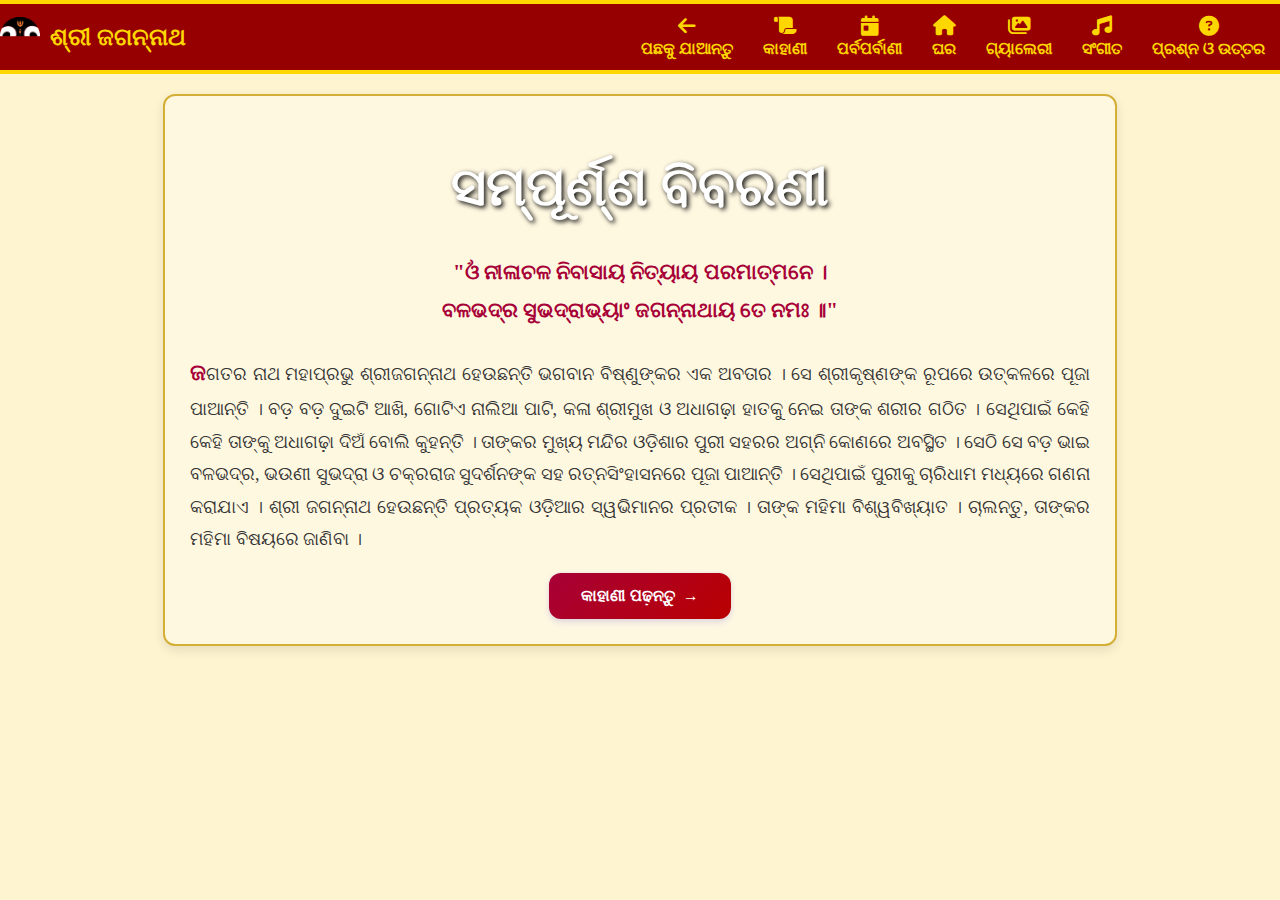
<file: web8.html>
<!DOCTYPE html>
<html>
    <head>
        <title>8th Web</title>
        <style>
        body {
            margin: 0;
            font-family:Cambria, Cochin, Georgia, Times, 'Times New Roman', serif;
            background-color: #fff4d0;
            color: #333;
            padding: 0;
            height: 100%;
        }

        .about-section h1 {
            background-size: cover;
            background-position: center;
            height: 61px;
            display: flex;
            flex-direction: column;
            justify-content: center;
            align-items: center;
            color: rgb(255, 255, 255);
            text-shadow: 2px 2px 5px #000000;
            font-size: 3em;
        }
    </style>
    </head>
    <center><body>

<link rel="stylesheet" href="https://cdnjs.cloudflare.com/ajax/libs/font-awesome/6.4.0/css/all.min.css">
        <nav class="golden-navbar">
          <div class="left-section">
            <img src="jaga3.png" alt="Jagannath Logo" class="logo">
            <span class="logo-text">ଶ୍ରୀ ଜଗନ୍ନାଥ</span>
          </div>
          <ul class="right-section">
            <li><a href="web5.html"><i class="fa fa-arrow-left"></i><span>ପଛକୁ ଯାଆନ୍ତୁ</span></a></li>
            <li><a onclick="toggleParagraph()"><i class="fa fa-scroll"></i><span>କାହାଣୀ</span></a></li>
            <li><a href="#"><i class="fa fa-calendar-day"></i><span>ପର୍ବପର୍ବାଣୀ</span></a></li>
            <li><a href="web5.html"><i class="fa fa-home"></i><span>ଘର</span></a></li>
            <li><a href="#"><i class="fa fa-images"></i><span>ଗ୍ୟାଲେରୀ</span></a></li>
            <li><a href="#"><i class="fa fa-music"></i><span>ସଂଗୀତ</span></a></li>
            <li><a href="#"><i class="fa fa-question-circle"></i><span>ପ୍ରଶ୍ନ ଓ ଉତ୍ତର</span></a></li>
          </ul>
        </nav>
        
        <!-- CSS -->
        <style>
        .golden-navbar {
          background-color: #970000;
          border-top: 4px solid gold;
          border-bottom: 4px solid gold;
          padding: 12px 0;
          display: flex;
          justify-content: space-between;
          align-items: center;
        }
        
        .left-section {
          display: flex;
          align-items: center;
        }
        
        .left-section .logo {
          width: 40px; /* Adjust the size of the logo */
          height: auto;
          margin-right: 10px; /* Space between logo and text */
        }
        
        .left-section .logo-text {
          color: #ffd700;
          font-size: 24px;
          font-weight: bold;
        }
        
        .golden-navbar ul {
          list-style: none;
          margin: 0;
          padding: 0;
          display: flex;
        }
        
        .golden-navbar li {
          display: inline-block;
          margin: 0 15px;
        }
        
        .golden-navbar a {
          color: #ffd700;
          font-size: 16px;
          font-weight: bold;
          text-decoration: none;
          transition: 0.3s ease;
          text-align: center;  /* Center the text */
          display: flex;
          flex-direction: column;
          align-items: center;
        }
        
        .golden-navbar a i {
          font-size: 20px;
          margin-bottom: 4px;
          display: block;
        }
        
        .golden-navbar a:hover {
          color: #ffffff;
          text-shadow: 0 0 10px #ffd700;
        }
        
        .golden-navbar a .om-symbol {
          font-size: 24px;  /* Adjust size of Om symbol */
          margin-right: 8px;
          margin: -4px;  /* Space between symbol and text */
        }
        </style>

        <div class="about-section">
          <h1>ସମ୍ପୂର୍ଣ୍ଣ ବିବରଣୀ</h1>
        <h3>"ଓଁ ନୀଳାଚଳ ନିବାସାୟ ନିତ୍ୟାୟ ପରମାତ୍ମନେ ।<br>
            ବଳଭଦ୍ର ସୁଭଦ୍ରାଭ୍ୟାଂ ଜଗନ୍ନାଥାୟ ତେ ନମଃ ॥"
        </h3>
<p>ଜଗତର ନାଥ ମହାପ୍ରଭୁ ଶ୍ରୀଜଗନ୍ନାଥ ହେଉଛନ୍ତି ଭଗବାନ ବିଷ୍ଣୁଙ୍କର ଏକ ଅବତାର । ସେ ଶ୍ରୀକୃଷ୍ଣଙ୍କ ରୂପରେ ଉତ୍କଳରେ ପୂଜା ପାଆନ୍ତି । ବଡ଼ ବଡ଼ ଦୁଇଟି ଆଖି, ଗୋଟିଏ ନାଲିଆ ପାଟି, କଳା ଶ୍ରୀମୁଖ ଓ ଅଧାଗଢ଼ା ହାତକୁ ନେଇ ତାଙ୍କ ଶରୀର ଗଠିତ । ସେଥିପାଇଁ କେହି କେହି ତାଙ୍କୁ ଅଧାଗଢ଼ା ଦିଅଁ ବୋଲି କୁହନ୍ତି । ତାଙ୍କର ମୁଖ୍ୟ ମନ୍ଦିର ଓଡ଼ିଶାର ପୁରୀ ସହରର ଅଗ୍ନି କୋଣରେ ଅବସ୍ଥିତ । ସେଠି ସେ ବଡ଼ ଭାଇ ବଳଭଦ୍ର, ଭଉଣୀ ସୁଭଦ୍ରା ଓ ଚକ୍ରରାଜ ସୁଦର୍ଶନଙ୍କ ସହ ରତ୍ନସିଂହାସନରେ ପୂଜା ପାଆନ୍ତି । ସେଥିପାଇଁ ପୁରୀକୁ ଚାରିଧାମ ମଧ୍ୟରେ ଗଣନା କରାଯାଏ । ଶ୍ରୀ ଜଗନ୍ନାଥ ହେଉଛନ୍ତି ପ୍ରତ୍ୟକ ଓଡ଼ିଆର ସ୍ୱଭିମାନର ପ୍ରତୀକ । ତାଙ୍କ ମହିମା ବିଶ୍ୱବିଖ୍ୟାତ ।
ଚାଲନ୍ତୁ, ତାଙ୍କର ମହିମା ବିଷୟରେ ଜାଣିବା ।</p>

<button onclick="toggleParagraph()" class="custom-button">
  <span class="button-content">
    <span class="button-text">କାହାଣୀ ପଢ଼ନ୍ତୁ</span>
    <span class="button-icon">→</span>
  </span>
  <span class="button-background"></span>
</button>

<style>
    /* From Uiverse.io by SamiBouchareb */ 
/* Modern, clean button styling */
.custom-button {
  position: relative;
  padding: 14px 32px;
  border: none;
  border-radius: 12px;
  cursor: pointer;
  overflow: hidden;
  font-family: "Inter", sans-serif;
  isolation: isolate;
}

.button-content {
  position: relative;
  z-index: 1;
  display: flex;
  align-items: center;
  gap: 8px;
  font-size: 16px;
  font-weight: 600;
  color: #fff;
  transition: transform 0.2s ease;
}

.button-background {
  position: absolute;
  inset: 0;
  background: linear-gradient(135deg, #a70037 0%, #b90000 100%);
  transition: all 0.3s ease;
}

.button-icon {
  display: inline-flex;
  transition: transform 0.3s cubic-bezier(0.34, 1.56, 0.64, 1);
}

/* Hover effects */
.custom-button:hover .button-content {
  transform: translateY(-1px);
}

.custom-button:hover .button-icon {
  transform: translateX(4px);
}

.custom-button:hover .button-background {
  transform: scale(1.05);
  filter: brightness(1.1);
}

/* Active effects */
.custom-button:active .button-content {
  transform: translateY(1px);
}

.custom-button:active .button-background {
  transform: scale(0.98);
  filter: brightness(0.95);
}

/* Focus styles */
.custom-button:focus-visible {
  outline: 2px solid #4f46e5;
  outline-offset: 2px;
}

/* Add subtle shadow */
.custom-button {
  box-shadow:
    0 2px 4px rgba(79, 70, 229, 0.1),
    0 4px 8px rgba(79, 70, 229, 0.1),
    0 -1px 2px rgba(79, 70, 229, 0.05);
  transition: all 0.3s ease;
}

.custom-button:hover {
  box-shadow:
    0 4px 8px rgba(79, 70, 229, 0.2),
    0 8px 16px rgba(79, 70, 229, 0.2),
    0 -2px 4px rgba(79, 70, 229, 0.1);
}

/* Optional: Add a subtle shine effect */
@keyframes shine {
  from {
    transform: translateX(-100%) rotate(45deg);
  }
  to {
    transform: translateX(100%) rotate(45deg);
  }
}

.custom-button::after {
  content: "";
  position: absolute;
  top: 0;
  left: 0;
  width: 50%;
  height: 100%;
  background: linear-gradient(
    to right,
    transparent,
    rgba(255, 255, 255, 0.1),
    transparent
  );
  transform: translateX(-100%) rotate(45deg);
  z-index: 1;
}

.custom-button:hover::after {
  animation: shine 1s ease;
}

</style>
<script>
  function toggleParagraph() {
    var content = document.getElementById("hidden-content");
    if (content.style.display === "none") {
      content.style.display = "block";
    } else {
      content.style.display = "none";
    }
  }
</script>

<div id="hidden-content" style="display: none; margin-top: 20px;">
  <style>
   .about-section h3 {
            text-align: center;
            color: #a70037;
            font-weight: bold;
        }

        .about-section {
            background: #fff8e1;
            border: 2px solid #d4af37;
            border-radius: 12px;
            padding: 25px;
            margin: 20px auto;
            width: 90%;
            max-width: 900px;
            box-shadow: 0 4px 12px rgba(0, 0, 0, 0.1);
            line-height: 1.8;
            font-size: 18px;
        }

        .about-section p {
            text-align: justify;
        }

        .about-section p::first-letter {
            font-size: 130%;
            font-weight: bold;
            color: #a70037;
        }

        .about-section h2 {
          color: #a70037;
        }
    </style>
  <h2>ଶ୍ରୀ ଜଗନ୍ନାଥ : ଏକ ଅଦ୍ଭୁତ ରୂପର ପରିଚୟ</h2>
  <p>
   ମହାପ୍ରଭୁ ଶ୍ରୀଜଗନ୍ନାଥଙ୍କ ରୂପ ଏପରି ହେବା ପଛରେ ଗୋଟିଏ କାହାଣୀ ରହିଛି । ଦ୍ୱାପର ଯୁଗର କଥା । ଦିନେ ଶ୍ରୀକୃଷ୍ଣ ଶୋଇଥିବା ବେଳେ, ତାଙ୍କର ଦୁଇ ଜଣ ପତ୍ନୀ ଦେବୀ ରୁକ୍ମିଣୀ ଓ ଦେବୀ ସତ୍ୟଭାମା ପ୍ରଭୁଙ୍କ ପାଖରେ ବସିଥିଲେ । ସେମାନେ ଜାଣିବାକୁ ଚାହୁଁଥିଲେ ଯେ ପ୍ରଭୁ ଶ୍ରୀକୃଷ୍ଣ ଉଠିବା ପରେ ପ୍ରଥମେ କାହାର ନାମ ଧରନ୍ତି । ସେମାନେ ଚାହୁଁଥିଲେ ଯେ ଆଜି ପ୍ରଭୁ ପ୍ରଥମେ ସେ ଦୁହିଁଙ୍କ ନାମ ଧରନ୍ତୁ । କିନ୍ତୁ ଶ୍ରୀକୃଷ୍ଣ ଉଠିବା ପରେ ପ୍ରଥମେ ରାଧାରାଣୀଙ୍କ ନାମ ଧରିଲେ ।<br><br>

ସେ ଦୁହେଁ କେବେ ବି ରାଧାକୃଷ୍ଣଙ୍କ ବିଷୟରେ ସମ୍ପୂର୍ଣ୍ଣ କଥା ଶୁଣିନଥିଲେ । ସେଥିପାଇଁ ସେମାନେ ମାତା ରୋହିଣୀଙ୍କ ପାଖକୁ ଯାଇ ରାଧାକୃଷ୍ଣଙ୍କ ରାସଲୀଳା ବିଷୟରେ କହିବାକୁ କହିଲେ । ମାତା ରୋହିଣୀ ଭାବିଲେ ଯେ କୃଷ୍ଣ ବଳରାମ ଯଦି ଏହି ପୁର୍ବ କଥା ଶୁଣନ୍ତି, ସେମାନେ ପୁଣି ବୃନ୍ଦାବନକୁ ଫେରିଯିବେ । ସେଥିପାଇଁ ସେ ଦେବୀ ସୁଭଦ୍ରାଙ୍କୁ ଦ୍ୱାର ପାଖରେ ପ୍ରହରା ଦେବାକୁ କହିଲେ । ମାତା ରୋହିଣୀ ସେମାନଙ୍କୁ ରାଧାକୃଷ୍ଣଙ୍କ ଅମୂଲ୍ୟ ପ୍ରେମ କାହାଣୀ କହିବାକୁ ଆରମ୍ଭ କଲେ ।<br><br>

କିଛି ସମୟ ପରେ କୃଷ୍ଣ ଓ ବଳରାମ ମଧ୍ୟ ସେଠାରେ ପହଞ୍ଚିଗଲେ । ଦେବୀ ସୁଭଦ୍ରା ସେ କଥା ଶୁଣିବାରେ ଏତେ ମୋହିତ ହୋଇଯାଇଥିଲେ ଯେ ସେ ତାଙ୍କ ଆସିବା କଥା ଜାଣିପାରିଲେ ନାହିଁ । ସେ କଥା ଏତେ ମଧୁର ଥିଲା ଯେ ତିନି ଭାଇ ଭଉଣୀ ସେ ପ୍ରେମମୟୀ କଥା ଶୁଣି ତରଳିବାକୁ ଲାଗିଲେ ।<br><br>

ସେତେବେଳେ ଦେବର୍ଷି ନାରଦ ସେଇ ବାଟ ଦେଇ ଯାଉଥିଲେ । ପ୍ରଭୁଙ୍କ ଏପରି ଅବସ୍ଥାକୁ ଅନୁଭବ କରି ସେ ମଧ୍ୟ ମୋହିତ ହୋଇ ତାଙ୍କୁ ଦର୍ଶନ କରିବାକୁ ଆସିଲେ । ଦେବର୍ଷି ଆସିବାରୁ ମାତା ରୋହିଣୀଙ୍କ ଦୃଷ୍ଟି ତ୍ରିମୂର୍ତ୍ତିଙ୍କ ଉପରେ ପଡ଼ିଲା । ସମସ୍ତେ ପ୍ରଭୁଙ୍କ ଏପରି ରୂପ ଦେଖି ଅଧିକ ଆକର୍ଷିତ ହେଲେ । ତାଙ୍କର ଏହି ରୂପକୁ ସମସ୍ତ ଜଗତବାସୀଙ୍କୁ ମଧ୍ୟ ଦେଖିବାର ସୁଯୋଗ ମିଳୁ ବୋଲି ଦେବର୍ଷି ପ୍ରଭୁଙ୍କୁ କହିଲେ । ଏହାପରେ ପ୍ରଭୁ ଶ୍ରୀକୃଷ୍ଣ କହିଲେ ଯେ କଳିଯୁଗରେ ସେମାନେ ତିନିଜଣ ଏହି ରୂପରେ ଜଗତରେ ପୂଜା ପାଇବେ ।<br><br>

ତେଣୁ ଜଗନ୍ନାଥଙ୍କୁ ଅଧାଗଢ଼ା ଦିଅଁ କହିବା ଭୁଲ । ତାଙ୍କର ହାତ ଅସମ୍ପୂର୍ଣ୍ଣ ନୁହେଁ, ଏହା ଅସୀମିତ ଯାହାର କି ସୀମା ନାହିଁ । ସେ ସମସ୍ତଙ୍କୁ କୋଳେଇ ନେବା ପାଇଁ ନିଜ ହାତକୁ ଅନନ୍ତ ଦୂର ଯାଏଁ ବିସ୍ତୃତ କରିଛନ୍ତି । ସେ ଅସମ୍ପୂର୍ଣ୍ଣଙ୍କ ଭିତରେ ସମ୍ପୂର୍ଣ୍ଣ, ଆକାର ଭିତରେ ନିରାକାର । ତାଙ୍କର ନା ଆଦି ଅଛି ନା ଅନ୍ତ ଅଛି । ତାଙ୍କର ଏହି ଅପୂର୍ଣ୍ଣତା ହିଁ ତାଙ୍କୁ ପୂର୍ଣ୍ଣତା ପ୍ରଦାନ କରେ । ସେ ପ୍ରେମ ଓ ଭକ୍ତିର ପ୍ରତୀକ ଜଗତର ନାଥ ଶ୍ରୀଜଗନ୍ନାଥ ।</p>

    <h2>ଶ୍ରୀ ମନ୍ଦିର : ଭକ୍ତ ଓ ଭଗବାନଙ୍କ ପବିତ୍ର ମିଳନ ସ୍ଥଳ</h2>
  <p>
    ପୁରୀରେ ଅବସ୍ଥିତ ଶ୍ରୀ ଜଗନ୍ନାଥଙ୍କ ମୁଖ୍ୟ ମନ୍ଦିରକୁ ଶ୍ରୀ ମନ୍ଦିର (ବଡ ଦେଉଳ) କୁହାଯାଏ । ଏହି ମନ୍ଦିର ସମୁଦ୍ର କୂଳରେ ଥିବା ନୀଳଗିରି ପର୍ବତ ଉପରେ ନିର୍ମିତ ହେଇଥିବାରୁ ଏହି ସ୍ଥାନକୁ ନୀଳାଚଳ ବୋଲି ମଧ୍ୟ କୁହାଯାଏ । ପୁରାତନ ଶାସ୍ତ୍ର ଏବଂ ପୁରାଣ ଅନୁଯାୟୀ, ବିଶ୍ୱାସ କରାଯାଏ ଯେ, ପୂର୍ବେ ସେଠାରେ ନୀଳଗିରି ନାମକ ଗୋଟିଏ ଉଚ୍ଚ ପାହାଡ଼ ଥିଲା । କିନ୍ତୁ ଏବେ ସେ ପର୍ବତ ଆଉ ନାହିଁ । କାଳଚକ୍ର ଓ ପ୍ରାକୃତିକ ପରିବର୍ତ୍ତନ ଦ୍ୱାରା ଏହା ଲୋପ ପାଇଯାଇଛି । ଏହାର ଉଚ୍ଚତା ୬୫ ମିଟର (୨୧୪ ଫୁଟ୍) । ଏହି ମନ୍ଦିର ପୁରୀର ପ୍ରାୟ ୪,୦୦,୦୦୦ ବର୍ଗ ଫୁଟ୍ (୩୭,୦୦୦ ବର୍ଗ ମିଟର) ଭୂମିରେ ନିର୍ମିତ । ଏହାକୁ ଭାରତର ସବୁଠୁ ଉଚ୍ଚ ମନ୍ଦିରଗୁଡ଼ିକ ମଧ୍ୟରେ ଗଣାଯାଏ ।<br><br>
     ଏହି ମନ୍ଦିରର ଚୂଡାରେ ଏକ ବିଶାଳ ଚକ୍ର ରହିଛି ଯାହାକୁ ନୀଳଚକ୍ର କୁହାଯାଏ । ନୀଳଚକ୍ର ଉପରେ ଉଡୁଥିବା ପତାକାକୁ ପତିତପବନ ବାନା କୁହାଯାଏ । ଶ୍ରୀ ମନ୍ଦିରକୁ ପ୍ରବେଶ କରିବା ପାଇଁ ଏହାର ଚାରି ଦିଗରେ ଚାରୋଟି ମୁଖ୍ୟ ଦ୍ୱାର ରହିଛି ପୂର୍ବଦ୍ୱାରକୁ ସିଂହଦ୍ୱାର, ପଶ୍ଚିମଦ୍ୱାରକୁ ବ୍ୟାଘ୍ରଦ୍ୱାର, ଉତ୍ତରଦ୍ୱାରକୁ ହସ୍ତିଦ୍ୱାର ଏବଂ ଦକ୍ଷିଣଦ୍ୱାରକୁ ଅଶ୍ୱଦ୍ୱାର କୁହାଯାଏ ।<br><br> 
     ଶ୍ରୀ ମନ୍ଦିର ବେଢ଼ାରେ ୧୩ଟି ଛୋଟ ବଡ଼ ମନ୍ଦିରଗୁଡ଼ିକ ମଧ୍ୟ ରହିଛି । ସେହି ମନ୍ଦିରଗୁଡ଼ିକ ହେଲା:–<br>

  ୧. ଶ୍ରୀ ବିମଳା ଦେବୀ ମନ୍ଦିର<br>

  ୨. ଶ୍ରୀ ଲକ୍ଷ୍ମୀ ଦେବୀ ମନ୍ଦିର<br>

  ୩. ଶ୍ରୀ ନୃସିଂହ ମନ୍ଦିର<br>

  ୪. ଶ୍ରୀ ସରସ୍ୱତୀ ମନ୍ଦିର<br>

  ୫. ଶ୍ରୀ ଗଣେଶ ମନ୍ଦିର<br>

  ୬. ଶ୍ରୀ ଶିବ ମନ୍ଦିର (ପାତାଳେଶ୍ୱର/ମାର୍କଣ୍ଡେଶ୍ୱର)<br>

  ୭. ଶ୍ରୀ ସୂର୍ଯ୍ୟ ମନ୍ଦିର<br>

  ୮. ଶ୍ରୀ ଚକ୍ରନାରାୟଣ ମନ୍ଦିର<br>

  ୯. ଶ୍ରୀ ସତ୍ୟନାରାୟଣ ମନ୍ଦିର<br>

  ୧୦. ଶ୍ରୀ ହନୁମାନ ମନ୍ଦିର<br>

  ୧୧. ଶ୍ରୀ ପଞ୍ଚୁ ପାଣ୍ଡବ ମନ୍ଦିର<br>

  ୧୨. ଶ୍ରୀ କାଞ୍ଚି ଗଣେଶ ମନ୍ଦିର<br>

  ୧୩. ବାଟ ଗଣେଶ ମନ୍ଦିର<br><br>
  </p>
</div>
    </body></center>
</html>
</file>
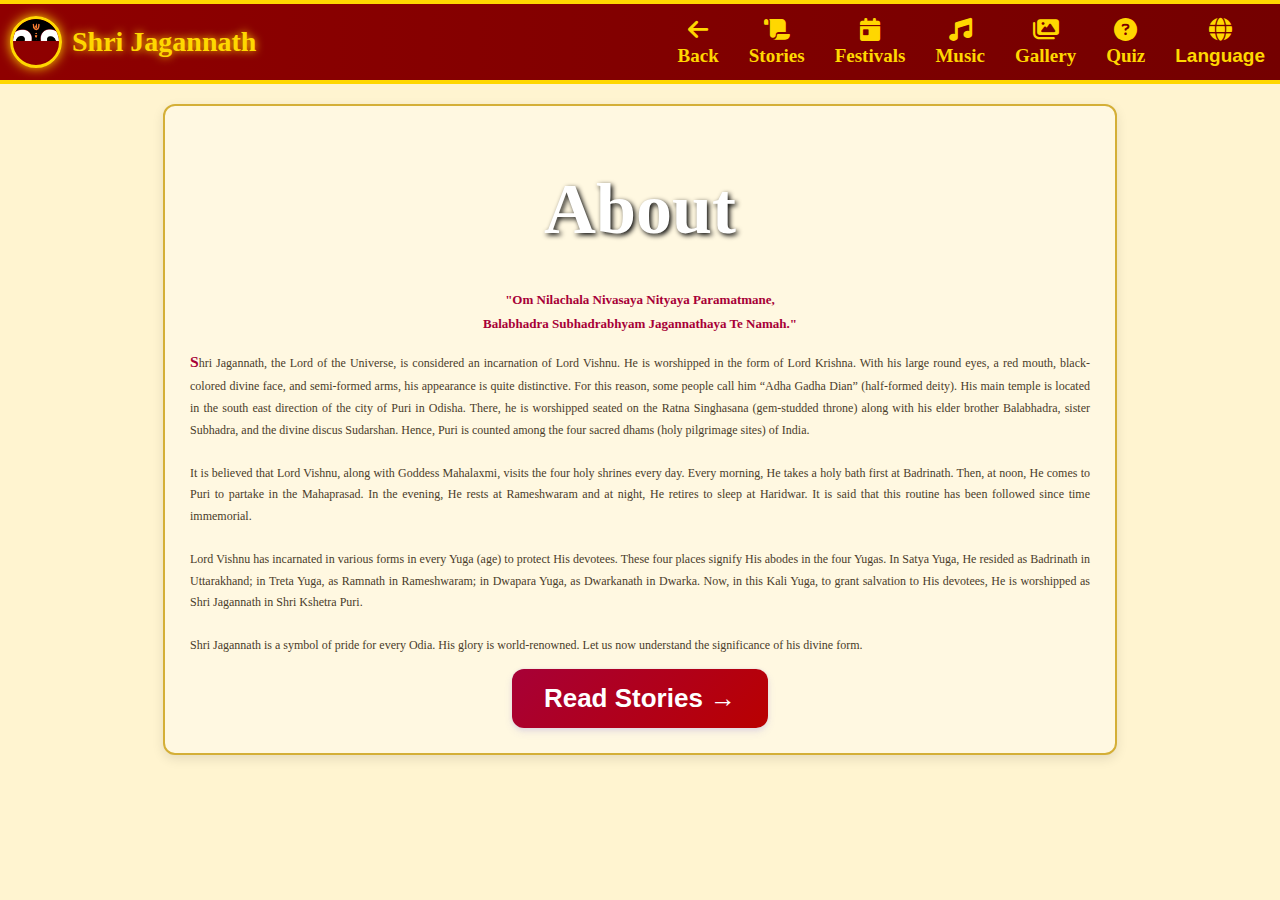
<file: web9.html>
<!DOCTYPE html>
<html>
    <head>
        <title>9th Web</title>
        <style>

            * {
  -webkit-tap-highlight-color: transparent;
}
            
        body {
            margin: 0;
            font-family:Cambria, Cochin, Georgia, Times, 'Times New Roman', serif;
            background-color: #fff4d0;
            color: #333;
            padding: 0;
            height: 100%;
        }

        .about-section h1 {
            background-size: cover;
            background-position: center;
            height: 61px;
            display: flex;
            flex-direction: column;
            justify-content: center;
            align-items: center;
            color: rgb(255, 255, 255);
            text-shadow: 2px 2px 5px #000000;
            font-size: 4em;
        }
    </style>
    </head>
    <center><body>

<link rel="stylesheet" href="https://cdnjs.cloudflare.com/ajax/libs/font-awesome/6.4.0/css/all.min.css">
        <nav class="golden-navbar">
          <div class="left-section">
            <img src="jaga3.png" alt="Jagannath Logo" class="logo">
            <span class="logo-text">Shri Jagannath</span>
          </div>
          <ul class="right-section">
            <li><a href="web2.html"><i class="fa fa-arrow-left"></i><span>Back</span></a></li>
            <li><a onclick="toggleParagraph()"><i class="fa fa-scroll"></i><span>Stories</span></a></li>
            <li><a href="#"><i class="fa fa-calendar-day"></i><span>Festivals</span></a></li>
            <li><a href="web11.html"><i class="fa fa-music"></i><span>Music</span></a></li>
            <li><a href="#"><i class="fa fa-images"></i><span>Gallery</span></a></li>
            <li><a href="#"><i class="fa fa-question-circle"></i><span>Quiz</span></a></li>
            <li><button id="lang-btn" class="lang-btn"><a><i class="fa fa-globe"></i><span>Language</a></span></button></li>
          </ul>
        </nav>

        <div class="lang-popup" id="lang-popup">
    <div class="popup-content">
      <h3>🌺 Change Language</h3>
      <div class="popup-options">

        <button onclick="location.href='web8.html'">ଓଡ଼ିଆ</button>
        <button onclick="location.href='web10.html'">हिंदी</button>
      </div>
    </div>
  </div>

  <script>
    const langBtn = document.getElementById("lang-btn");
    const popup = document.getElementById("lang-popup");

    langBtn.addEventListener("click", () => {
      popup.classList.toggle("show");
    });

    window.addEventListener("click", function(e) {
      if (!popup.contains(e.target) && !langBtn.contains(e.target)) {
        popup.classList.remove("show");
      }
    });
  </script>

        <!-- CSS -->
        <style>
        .golden-navbar {
          background: linear-gradient(90deg, #8f0000, rgb(116, 0, 0));
          border-top: 4px solid gold;
          border-bottom: 4px solid gold;
          padding: 12px 0;
          display: flex;
          justify-content: space-between;
          align-items: center;
        }
        
        .left-section {
          display: flex;
          align-items: center;
        }
        
        .left-section .logo {
          width: 46px; /* Adjust the size of the logo */
          height: auto;
          margin-right: 10px; /* Space between logo and text */
          margin-left: 10px;
          border: 3px solid gold;
          border-radius: 50%;
          box-shadow: 0 0 12px gold;
          object-fit: cover;
        }
        
        .left-section .logo-text {
          color: #ffd700;
          font-size: 28px;
          font-weight: bold;
          text-shadow: 0 0 8px gold;
        }
        
        .golden-navbar ul {
          list-style: none;
          margin: 0;
          padding: 0;
          display: flex;
        }
        
        .golden-navbar li {
          display: inline-block;
          margin: 0 15px;
        }
        
        .golden-navbar a {
          color: #ffd700;
          font-size: 19px;
          font-weight: bold;
          text-decoration: none;
          transition: 0.3s ease;
          text-align: center;  /* Center the text */
          display: flex;
          flex-direction: column;
          align-items: center;
        }
        
        .golden-navbar a i {
          font-size: 23px;
          margin-bottom: 4px;
          display: block;
        }
        
        .golden-navbar a:hover {
          color: #ffffff;
          text-shadow: 0 0 10px #ffd700;
        }

    .lang-btn {
      background-color: transparent;
      padding: 0;
      border-radius: 20px;
      font-weight: bold;
      border: none;
      cursor: pointer;
      transition: all 0.3s;
    }

    /* Bottom Pop-Up */
    .lang-popup {
      position: fixed;
      bottom: -100%;
      left: 50%;
      transform: translateX(-50%);
      width: 50vw;
      background: rgba(255, 255, 255, 0.2);
      backdrop-filter: blur(14px);
      box-shadow: 0 8px 20px rgba(0,0,0,0.3);
      border-radius: 20px 20px 0 0;
      padding: 50px 20px;
      transition: bottom 0.4s ease;
      z-index: 999;
    }

    .lang-popup.show {
      bottom: 0;
    }

    .popup-content {
      text-align: center;
      font-size: 37px;
      color: #000;
      line-height: 2;
      padding-bottom: 10px;
    }

    .popup-content h3 {
      font-size: 48px;
      margin-top: 0px;
      margin-bottom: 23px;
    }

    .popup-options {
      display: flex;
      flex-direction: column;
      gap: 12px;
    }

    .popup-options button {
      background-color: #e9af00;
      color: white;
      border: none;
      padding: 12px;
      border-radius: 10px;
      font-weight: bold;
      font-size: 37px;
      cursor: pointer;
      transition: background 0.3s;
    }

    .popup-options button:hover {
      background-color: #916c00;
    }

        </style>

        <div class="about-section">
          <h1>About</h1>
        <h3>"Om Nilachala Nivasaya Nityaya Paramatmane,<br>
          Balabhadra Subhadrabhyam Jagannathaya Te Namah."
        </h3>

<p> Shri Jagannath, the Lord of the Universe, is considered an incarnation of Lord Vishnu. He is worshipped in the form of Lord Krishna. With his large round eyes, a red mouth, black-colored divine face, and semi-formed arms, his appearance is quite distinctive. For this reason, some people call him “Adha Gadha Dian” (half-formed deity). His main temple is located in the south east direction of the city of Puri in Odisha. There, he is worshipped seated on the Ratna Singhasana (gem-studded throne) along with his elder brother Balabhadra, sister Subhadra, and the divine discus Sudarshan. Hence, Puri is counted among the four sacred dhams (holy pilgrimage sites) of India.<br><br>

It is believed that Lord Vishnu, along with Goddess Mahalaxmi, visits the four holy shrines every day. Every morning, He takes a holy bath first at Badrinath. Then, at noon, He comes to Puri to partake in the Mahaprasad. In the evening, He rests at Rameshwaram and at night, He retires to sleep at Haridwar. It is said that this routine has been followed since time immemorial.<br><br>

Lord Vishnu has incarnated in various forms in every Yuga (age) to protect His devotees. These four places signify His abodes in the four Yugas. In Satya Yuga, He resided as Badrinath in Uttarakhand; in Treta Yuga, as Ramnath in Rameshwaram; in Dwapara Yuga, as Dwarkanath in Dwarka. Now, in this Kali Yuga, to grant salvation to His devotees, He is worshipped as Shri Jagannath in Shri Kshetra Puri.<br><br>
    
Shri Jagannath is a symbol of pride for every Odia. His glory is world-renowned. Let us now understand the significance of his divine form.</p>

<button onclick="toggleParagraph()" class="custom-button">
  <span class="button-content">
    <span class="button-text">Read Stories  →</span>
  </span>
  <span class="button-background"></span>
</button>
            
<style>
 
/* Modern, clean button styling */
.custom-button {
  position: relative;
  padding: 14px 32px;
  border: none;
  border-radius: 12px;
  cursor: pointer;
  overflow: hidden;
  font-family: "Inter", sans-serif;
  isolation: isolate;
}

.button-content {
  position: relative;
  z-index: 1;
  display: flex;
  align-items: center;
  gap: 8px;
  font-size: 26px;
  font-weight: 600;
  color: #fff;
  transition: transform 0.2s ease;
}

.button-background {
  position: absolute;
  inset: 0;
  background: linear-gradient(135deg, #a70037 0%, #b90000 100%);
  transition: all 0.3s ease;
}

/* Hover effects */
.custom-button:hover .button-content {
  transform: translateY(-1px);
}

.custom-button:hover .button-icon {
  transform: translateX(4px);
}

.custom-button:hover .button-background {
  transform: scale(1.05);
  filter: brightness(1.1);
}

/* Active effects */
.custom-button:active .button-content {
  transform: translateY(1px);
}

.custom-button:active .button-background {
  transform: scale(0.98);
  filter: brightness(0.95);
}

/* Focus styles */
.custom-button:focus-visible {
  outline: 2px solid #4f46e5;
  outline-offset: 2px;
}

/* Add subtle shadow */
.custom-button {
  box-shadow:
    0 2px 4px rgba(79, 70, 229, 0.1),
    0 4px 8px rgba(79, 70, 229, 0.1),
    0 -1px 2px rgba(79, 70, 229, 0.05);
  transition: all 0.3s ease;
}

.custom-button:hover {
  box-shadow:
    0 4px 8px rgba(79, 70, 229, 0.2),
    0 8px 16px rgba(79, 70, 229, 0.2),
    0 -2px 4px rgba(79, 70, 229, 0.1);
}

/* Optional: Add a subtle shine effect */
@keyframes shine {
  from {
    transform: translateX(-100%) rotate(45deg);
  }
  to {
    transform: translateX(100%) rotate(45deg);
  }
}

.custom-button::after {
  content: "";
  position: absolute;
  top: 0;
  left: 0;
  width: 50%;
  height: 100%;
  background: linear-gradient(
    to right,
    transparent,
    rgba(255, 255, 255, 0.1),
    transparent
  );
  transform: translateX(-100%) rotate(45deg);
  z-index: 1;
}

.custom-button:hover::after {
  animation: shine 1s ease;
}

</style>
<script>
  function toggleParagraph() {
    var content = document.getElementById("hidden-content");
    if (content.style.display === "none") {
      content.style.display = "block";
    } else {
      content.style.display = "none";
    }
  }
</script>

<div id="hidden-content" style="display: none; margin-top: 20px;">
  <style>
   .about-section h3 {
            text-align: center;
            color: #a70037;
            font-weight: bold;
       font-size: 13px;
        }

        .about-section {
            background: #fff8e1;
            border: 2px solid #d4af37;
            border-radius: 12px;
            padding: 25px;
            margin: 20px auto;
            width: 90%;
            max-width: 900px;
            box-shadow: 0 4px 12px rgba(0, 0, 0, 0.1);
            line-height: 1.8;
            font-size: 18px;
        }

        .about-section p, b,
      .p {
            text-align: justify;
            font-size: 12px;
        }

b {
text-align: start;
}
      
        .about-section p::first-letter {
            font-size: 130%;
            font-weight: bold;
            color: #a70037;
        }

        .about-section h2 {
          color: #a70037;
            font-size: 19px;
        }

      h2 {
      cursor: pointer;
      background: linear-gradient(135deg, #a70037 0%, #b90000 100%);
      
      color: white;
      padding: 15px 20px 42px;
      border-radius: 10px;
      box-shadow: 0 4px 6px rgba(0, 0, 0, 0.2);
      transition: background 0.4s ease, transform 0.3s ease;
      height: 16px;
      text-align: center;
    }

    h2:hover {
      transform: scale(1.02);
    }

    #hidden-content1, #hidden-content2 {
      display: none;
      margin-top: 20px;
      padding: 20px;
      background: #fff8e1;
      border-left: 5px solid #ffb300;
      border-radius: 8px;
      box-shadow: 0 3px 6px rgba(0, 0, 0, 0.1);
      line-height: 1.8;
      transition: all 0.5s ease-in-out;
    }

    #hidden-content1.show, #hidden-content2.show {
      display: block;
      animation: fadeIn 0.6s ease-in-out;
    }

    @keyframes fadeIn {
      from { opacity: 0; transform: translateY(-10px); }
      to   { opacity: 1; transform: translateY(0); }
    }

  h2 {
    background: #f3d98d;
    padding: 16px 22px 42px;
    margin: 20px 0 10px;
    cursor: pointer;
    border-radius: 10px;
    box-shadow: 0 3px 7px rgba(91, 62, 15, 0.3);
    transition: background 0.3s ease, color 0.3s ease;
    user-select: none;
    color: #6a4f13;
  }
      
  /* Content Box */
  .content {
    display: none;
    background: #fff8e1;
    border-left: 5px solid #c7a55a;
    padding: 18px 24px;
    border-radius: 0 12px 12px 12px;
    margin-bottom: 25px;
    box-shadow: 0 2px 8px rgba(199, 165, 90, 0.25);
    font-size: 1.1rem;
  }

  /* Paragraph styling */
  p {
    margin: 0 0 12px;
    color: #4a3c2a;
  }
</style>


  <h2 onclick="toggleParagraph1()" style="color: #a70037; font-size: 27px;">Shri Jagannath: An Introduction to a Wonderful Form</h2>
  <script>
  function toggleParagraph1() {
    var content = document.getElementById("hidden-content1");
    if (content.style.display === "none") {
      content.style.display = "block";
    } else {
      content.style.display = "none";
    }
  }
</script>
<div id="hidden-content1" style="display: none; margin-top: 23px;">
  <p>
   There is a story behind the unique form of Lord Jagannath. It dates back to the Dwapara Yuga. One day, while Lord Krishna was resting, his two wives — Devi Rukmini and Devi Satyabhama — were sitting beside him. They wanted to know whose name the Lord would take first upon waking. They hoped he would call one of them first. However, as soon as Lord Krishna woke up, he first uttered the name of Radha.<br><br>

Now, Rukmini and Satyabhama had never heard the complete story of Radha and Krishna's eternal love. So, they went to Mother Rohini and requested her to narrate the story of Radha-Krishna's Rasaleela (divine dance of love). Mother Rohini feared that if Krishna and Balaram heard these past tales, they might be drawn back to Vrindavan again. So, she asked Devi Subhadra to stand guard at the door while she narrated the story. Rohini Devi then began describing the divine and priceless love story of Radha and Krishna.<br><br>

After a while, both Krishna and Balaram arrived at the spot. Subhadra, being so engrossed in the story, didn't notice their arrival. The tale was so sweet and mesmerizing that all three — Krishna, Balaram, and Subhadra — became deeply emotional and overwhelmed with divine love.<br><br>

At that moment, the great sage Devarshi Narada happened to pass by. Seeing the Lord and his siblings in such a divine state, he too was drawn toward them and came to witness their divine expressions. As Narada approached, Mother Rohini's eyes fell on the divine trio. Everyone present was deeply moved and enchanted by this extraordinary divine form. Sage Narada then requested the Lord that this divine form should be made visible to the entire world. In response, Lord Krishna declared that in the age of Kali Yuga, the three of them — Krishna, Balaram, and Subhadra — would be worshipped in this very divine form by the people of the world.<br><br>

So, calling Shri Jagannath “half-formed deity” is incorrect. His hand is not incomplete, it is unlimited, which has no limits. He has spread his arms to infinite distance to embrace everyone. He is complete within the incomplete, formless within the form. He has neither any beginning nor any end. This incompleteness of his gives him perfection. He is a divine symbol of unconditional love and supreme devotion Lord of the universe Shri Jagannath.</p></div>
  
    <h2 onclick="toggleParagraph2()" style="color: #a70037; font-size: 27px;">Shri Mandir: A Holy Union of Devotees and the Divine</h2>
<script>
  function toggleParagraph2() {
    var content = document.getElementById("hidden-content2");
    if (content.style.display === "none") {
      content.style.display = "block";
    } else {
      content.style.display = "none";
    }
  }
</script>
<div id="hidden-content2" style="display: none; margin-top: 20px;">
    <p>
The main temple of Shri Jagannath located in Puri is known as "Shri Mandir" (Bada Deula). This temple is built on the Nilagiri mountain by the sea shore, and hence this place is also called Nilachal. According to ancient scriptures and Puranas, it is believed that there once stood a high mountain called Nilagiri. However, that mountain no longer exists. Due to the cycle of time (Kalachakra) and natural changes, it has vanished. The height of this temple is 65 meters (214 feet). It is constructed on approximately 400,000 square feet (37,000 square meters) of land in Puri. It is considered one of the tallest temples in India.<br><br>

At the top of this temple, there is a huge wheel called the Neelachakra (Blue Wheel). The flag flying above the Neelachakra is called the Patitpavan flag. It is believed that simply by seeing this Neelachakra and the Patitpavan flag, all sorrows are removed. There are four main gates around the Shri Mandir for entry. The eastern gate is called Singh Dwar (The Lion’s Gate), the western gate is Vyaghra Dwar (The Tiger’s Gate), the northern gate is Hasti Dwar (The Elephant’s Gate), and the southern gate is Ashwa Dwar (The Horse’s Gate).<br><br>

To protect the Shri Mandir from enemy attacks, a wall (called a Pacheri) surrounds the temple complex on all sides. This wall is known as the Meghnad Pacheri. The Meghnad Pacheri is the outer wall of the Shri Mandir, and its height is approximately 20 feet (6 meters).<br><br>

In front of Singh Dwar stands a gigantic pillar on which sits Arun, the elder brother of Garuda, the king of birds. Hence, it is called the Arun Stambh (Arun Pillar). Its height is about 11 meters (36 feet). This pillar was originally located at the Konark Sun Temple. The Maratha rulers brought it from there and installed it in front of the Shri Mandir.<br><br>

Above Singh Dwar, as the gatekeeper, is the goddess Mahalaxmi, the wife of Shri Jagannath, who is also called Maa Annapurna. On both sides of her, her attendants are also seen. Another name of Lakshmi Ji is Shri. Wherever Maa Lakshmi resides, that place is filled with happiness and prosperity. Therefore, this temple is named Shri Mandir and the place is called Shri Kshetra in her honor.<br><br>

Earlier, the figures of Dashavatara adorned the top of Singh Dwar, but due to differing opinions about Shri Vishnu’s ninth avatar, these statues were removed. Some great scriptures like Srimad Bhagavat Purana consider Lord Buddha as Shri Vishnu’s ninth avatar, while some believe Shri Jagannath to be Shri Vishnu’s ninth avatar. There is no conclusive evidence on this matter yet.<br><br>

Only followers of Sanatan Dharma are allowed to enter the Shri Mandir. Many poor, untouchables, and people of other religions are not permitted entry. For them, the image of Mahaprabhu called Shri Patitpavan is worshiped on the left side of Singh Dwar.<br><br>

After crossing Singh Dwar, one must climb twenty-two steps (Baisi Pahach). These steps represent a mantra composed of twenty-two letters. The mantra is:- 
<center><b>"Shri Krishna Govind Hare Murari,<br>
He Nath Narayan Vasudeva."<br></b></center>

<div class = "p">
On the third step stands Dharmaraj Yama on a stone, called Yamshila. It is believed that placing one’s foot on this stone while entering the temple washes away all sins, but stepping on it while leaving the temple makes one share in all sins.<br><br>

To the left of the Baisi Pahach is the Snana Mandapa (the bathing pavilion) of the deities and Anand Bazaar, and on the south side is the Chahani Mandapa (the viewing pavilions of Shri Jagannath and Maa Mahalaxmi) and the temple’s kitchen. This kitchen is the largest in India. Every day, sixty varieties of pouthis and fifty-six varieties of bhogs (offerings) are prepared for Mahaprabhu. These offerings are called Mahaprasad.<br><br>

Beyond the Baisi Pahach lies the Kurma Pacheri, which is called the Antah Pacheri (inner enclosure) of the Shri Mandir. Its height is about 8 meters (26 feet). The area between the Kurma Pacheri and Meghnad Pacheri is known as the Bahara Bedha (outer enclosure). Within this enclosure, to the left side of the Hasti Dwara (Elephant Gate), is located Koili Vaikuntha. During the Nabakalebara festival, the old wooden idols of the deities are buried here. It is said that Lord Jagannath appeared here to Goddess Lakshmi in the form of Cuckoo. Hence, it is named Koili Vaikuntha.<br><br>

The space situated between the Kurma Pacheri (Tortoise Wall) and the main temple (Bada Deula) is known as the Bhitara Bedha (inner enclosure). In this enclosure, on the southern side of the Shri Mandir, lie the Kalpa Vriksha (Divine Wish-Fulfilling Tree), Mukti Mandap (Liberation Platform), and Rohini Kunda (sacred pond). It is believed that the Kalpa Vriksha has been present here since the Satya Yuga (the first of the four ages). According to legend, during the great deluge (Mahapralaya), sage Markandeya took shelter at the roots of this tree and survived. It is also believed that Rohini Kunda is connected to the Paatala Loka (the netherworld), which is why its water is never seen flowing out. During Nabakalebara, the water from this Kunda flows out, and with this water, the old wooden idols (Darubigrahas) of the deities are ritually bathed.<br><br>
    
Inside the Bhitara Bedha (inner enclosure) of the Shri Mandir (Jagannath Temple), there are approximately 120 small and large temples. Among them, some of the prominent temples are:–<br>

1. Bimala Devi Temple<br>

2. Lakshmi Devi Temple<br>

3. Abhaya Nrusingha Temple<br>

4. Saraswati Devi Temple<br>

5. Siddha Ganesh Temple<br>

6. Pataleshwar Temple<br>

7. Markandeshwar Temple<br>

8. Surya (Sun) Temple<br>

9. Chakra Narayan Temple<br>

10. Satyanarayan Temple<br>

11. Mahavir Temple<br>

12. Pancha Pandava Temple<br>

13. Kanchi Ganesh Temple<br>

14. Bata Ganesh Temple<br>

15. Ramachandra Temple<br>

16. Kashi Vishwanath Temple<br>

17. Ananta Basudev (Ananta Purushottam) Temple<br>

18. Sarvamangala Temple<br>

19. Bhuvaneshwari (Pancha Shakti) Temple<br>

20. Agnishwar Temple<br>

21. Kala Bhairava Temple<br>

22. Mahalaxmi Temple<br>

23. Navagraha Temple<br>

24. Kshetrapala Temple<br>

25. Yagyan Nrusingha (Mukta Nrusingha) Temple<br>

26. Kanapata Hanuman Temple<br>

27. Khirachora Gopinath Temple<br>

28. Neelamadhava Temple<br>

29. Beda Kali Temple<br>

30. Tapaswi Hanuman Temple<br>

31. Aishaneshwar Temple<br>

32. Lokeshwar Temple<br>

33. Fate Mahavir (Fate Hanuman) Temple<br>

34. Nageshwar Temple<br>

35. Vijaya Devi Temple<br>

36. Chaitanya Mahaprabhu Temple<br>

37. Dakshina Kali Temple<br>

38. Adi Nrusingha Temple<br>

39. Tota Ganesh Temple<br>

40. Bajreshwari Temple<br>

41. Attala Devi Temple<br>

42. Parshwa Devi Temple<br><br>

To have the darshan (sacred view) of the Chaturdha Murtis (the four deities), one must pass through three mandapas (halls).<br>

<b>1. Bhoga Mandapa:</b> This is the place where the offerings (bhoga) brought from the temple kitchen (Rosha Sala) are first presented to the Chaturdha Murtis. After this, the same offering is taken to Maa Bimala and offered to her, after which it is declared as Mahaprasad, the holy food.<br>

<b>2. Nata Mandapa:</b> This hall resembles a stage within the temple complex. On special days and during festivals, various dance, music, and cultural performances are organized here in devotion to the deities.<br>

<b>3. Jagamohana:</b> This is the main hall of the temple, also known as the Darshan Mandapa. Here, devotees gather and stand to have darshan of the Chaturdha Murtis — Lord Jagannath, Lord Balabhadra, Maa Subhadra, and Lord Sudarshan.<br><br>

The most sacred part of the Shri Jagannath Temple is the Bada Deula. The inner sanctum of this Bada Deula is called the Garbha Gruha (sanctum sanctorum). This is the holiest and most secret part of the temple, where Lord Jagannath, Lord Balabhadra, Devi Subhadra, and Lord Sudarshan reside on the Ratna Singhasana (Gem-studded throne) in their Darubrahma (sacred wooden) forms.<br><br>

To the left side of the  Garbha Gruha (sanctum sanctorum), there is a hidden room where the divine jewels and ornaments of the Chaturdha Murtis (the four deities) are kept. This room is known as the Ratna Bhandara (Treasure Store). It is believed that, The Nagas (serpents) guard the Ratna Bhandar under the command of Goddess Vimala. Ordinary devotees are not allowed to enter the Garbha Gruha. Only authorized team of the temple's managing committee are permitted to enter this highly sacred and restricted area.<br><br>

    </div></p>
</div>
    
<P>Puri is not only famous for Shri Mandir, there are many other places of interest in Puri apart from this temple. There is another temple 3 km away from  Shri Mandir. Its name is Gundicha Temple. Goddess Gundicha is believed to be the maternal aunt of Lord Jagannath and this Gundicha Temple is said to be his birthplace. The 3 km long road from the temple to the Gundicha Temple is called Badadanda (Grand Road).<br><br>

Between the Sri Mandir and the Gundicha Mandir, there is another temple called Maushi Maa Mandir (Ardhashosini Mandir). The sea has tried to submerge the Sri Mandir many times. Once, when the sea was rushing towards the Sri Mandir, Aunt Ardhashosini absorbed half of its water. From that day on, her name was Ardhashosini and she was known as the Maushi Maa (Aunt) of Mahaprabhu. It is said that when Sri Jagannath and Sri Balabhadra were wandering here and there hungry for 12 years after being cursed by Lakshmi, Devi Subhadra took shelter of Aunt Ardhashosini.<br><br>

</p>
    </body></center>
</html>
</file>
<file: web1.css>
@import url("https://fonts.googleapis.com/css2?family=Poppins:ital,wght@0,100;0,200;0,300;0,400;0,500;0,600;0,700;0,800;0,900;1,100;1,200;1,300;1,400;1,500;1,600;1,700;1,800;1,900&display=swap");

* {
  margin: 0;
  padding: 0;
  box-sizing: border-box;
  font-family: "Poppins", sans-serif;
}

body {
  display: flex;
  justify-content: center;
  align-items: center;
  min-height: 100vh;
}

@property --a {
  syntax: "<angle>";
  inherits: false;
  initial-value: 0deg;
}

.box {
  position: relative;
  width: 350px;
  height: 350px;
  background: repeating-conic-gradient(
    from var(--a),
    #CBD702 0%,
    #ff27cdc1 5%,
    transparent 5%,
    transparent 40%,
    #47ACC9 50%
  );
  filter: drop-shadow(0 15px 50px #47ACC9);
  animation: rotating 4s linear infinite;
  border-radius: 20px;
  display: flex;
  transition: 0.5s;
}

.box:hover {
  width: 450px;
  height: 500px;
}

@keyframes rotating {
  0% {
    --a: 0deg;
  }
  100% {
    --a: 360deg;
  }
}

.box::before {
  content: "";
  position: absolute;
  width: 100%;
  height: 100%;
  background: repeating-conic-gradient(
    from var(--a),
    #ff27cdc1 0%,
    #45f3ff 5%,
    transparent 5%,
    transparent 40%,
    #fff345 50%
  );
  filter: drop-shadow(0 15px 50px #fff345);
  border-radius: 20px;
  animation: rotating 4s linear infinite;
  animation-delay: -1s;
}

.box::after {
  content: "";
  position: absolute;
  inset: 4px;
  background: linear-gradient(90deg, #ffa700, #FFD700, #87CEFA, #00ccff);
  border-radius: 15px;
  border: 0.5px solid #999;
}

.boxinside {
  position: absolute;
  inset: 61px;
  display: flex;
  justify-content: center;
  align-items: center;
  border-radius: 10px;
  flex-direction: column;
  background: #ffaa33;
  z-index: 1000;
  box-shadow: inset 0 10px 20px rgba(0, 0, 0, 0.5);
  border-bottom: 2px solid rgba(255, 255, 255, 0.5);
  transition: 0.5s;
  color: #fff;
  overflow: hidden;
}

img {
        object-fit: cover;
        height: 100%;
        width: 100%;
}
  
.button {
  position: absolute;
    bottom: 126px;
    left: 680px;
    width: 184px;
    height: 45px;
    background: linear-gradient(90deg, #ffa700, #FFD700, #87CEFA, #00ccff);
    border: none;
    border-radius: 5px;
    color: #323232;
    font-size: 11px;
    font-weight: 500;
    letter-spacing: -1px;
    transition: 0.5s;
    box-shadow: 0 5px 10px rgba(0, 0, 0, 0.5);
}

.button:hover {
    transform: scale(1.05);
    box-shadow: 0 5px 14px rgba(0, 0, 0, 0.5);
    width: 190px;
    height: 50px;
}

.select {
    position: absolute;
    bottom: 65px;
    left: 648px;
    width: 250px;
    height: 45px;
    background: linear-gradient(90deg, #ffa700, #FFD700, #87CEFA, #00ccff);
    border: none;
    border-radius: 5px;
    color: #323232;
    font-size: 14px;
    font-weight: 500;
    letter-spacing: -1px;
    transition: 0.5s;
    box-shadow: 0 5px 10px rgba(0, 0, 0, 0.5);
    cursor : pointer;
    display: block;

}

span::after {
  float: right;
  right: 10px;
  content: "﹀";
}

.slide {
  clear:both;
  text-decoration: none;
  width: 100%;
  border-radius: 5px;
  float: right;
  height: 0px;
  overflow: hidden;
  transition: height .4s ease;
  background: linear-gradient(90deg, #ffa700, #FFD700, #87CEFA, #00ccff);
  font-weight: bold;
  font-size: 16px;
}

.slide li {padding : 1px;}

#touch {position: absolute; opacity: 0; height:0;}    

#touch:checked + .slide {height: 250%;}

a {
  background-image: linear-gradient(to right, rgb(0, 255, 170), rgb(0, 255, 255), rgb(0, 38, 255) 50%, #000 50%);
  background-size: 200% 100%;
  background-position: -100%;
  display: inline-block;
  padding: 5px 0;
  position: relative;
  -webkit-background-clip: text;
  -webkit-text-fill-color: transparent;
  transition: all 0.3s ease-in-out;
}

a:before{
  content: '';
  background:  rgb(0, 255, 255);
  display: block;
  position: absolute;
  bottom: -3px;
  left: 0;
  width: 0;
  height: 3px;
  transition: all 0.3s ease-in-out;
}

a:hover {
 background-position: 0;
}

a:hover::before{
  width: 100%;
}

.h1 {
  font-size: 61px;
}

.h2 {
  font-size: 61px;
}

header {
  position: absolute;
  font-size: 100px;
  background: radial-gradient(circle, rgb(255, 225, 0), rgb(0, 255, 162), rgb(0, 255, 255), rgb(0, 38, 255));   
  -webkit-background-clip: text;
  background-clip: text;
  color: transparent;
}

.h1 {
  left: 200px;
}

.h2 {
  right: 110px;
}

.flower {
  position: absolute;
  top: -50px;
  font-size: 24px;
  animation: fall 5s linear infinite;
}

@keyframes fall {
  to {
    transform: translateY(100vh) rotate(360deg);
    opacity: 0;
  }
}
</file>
